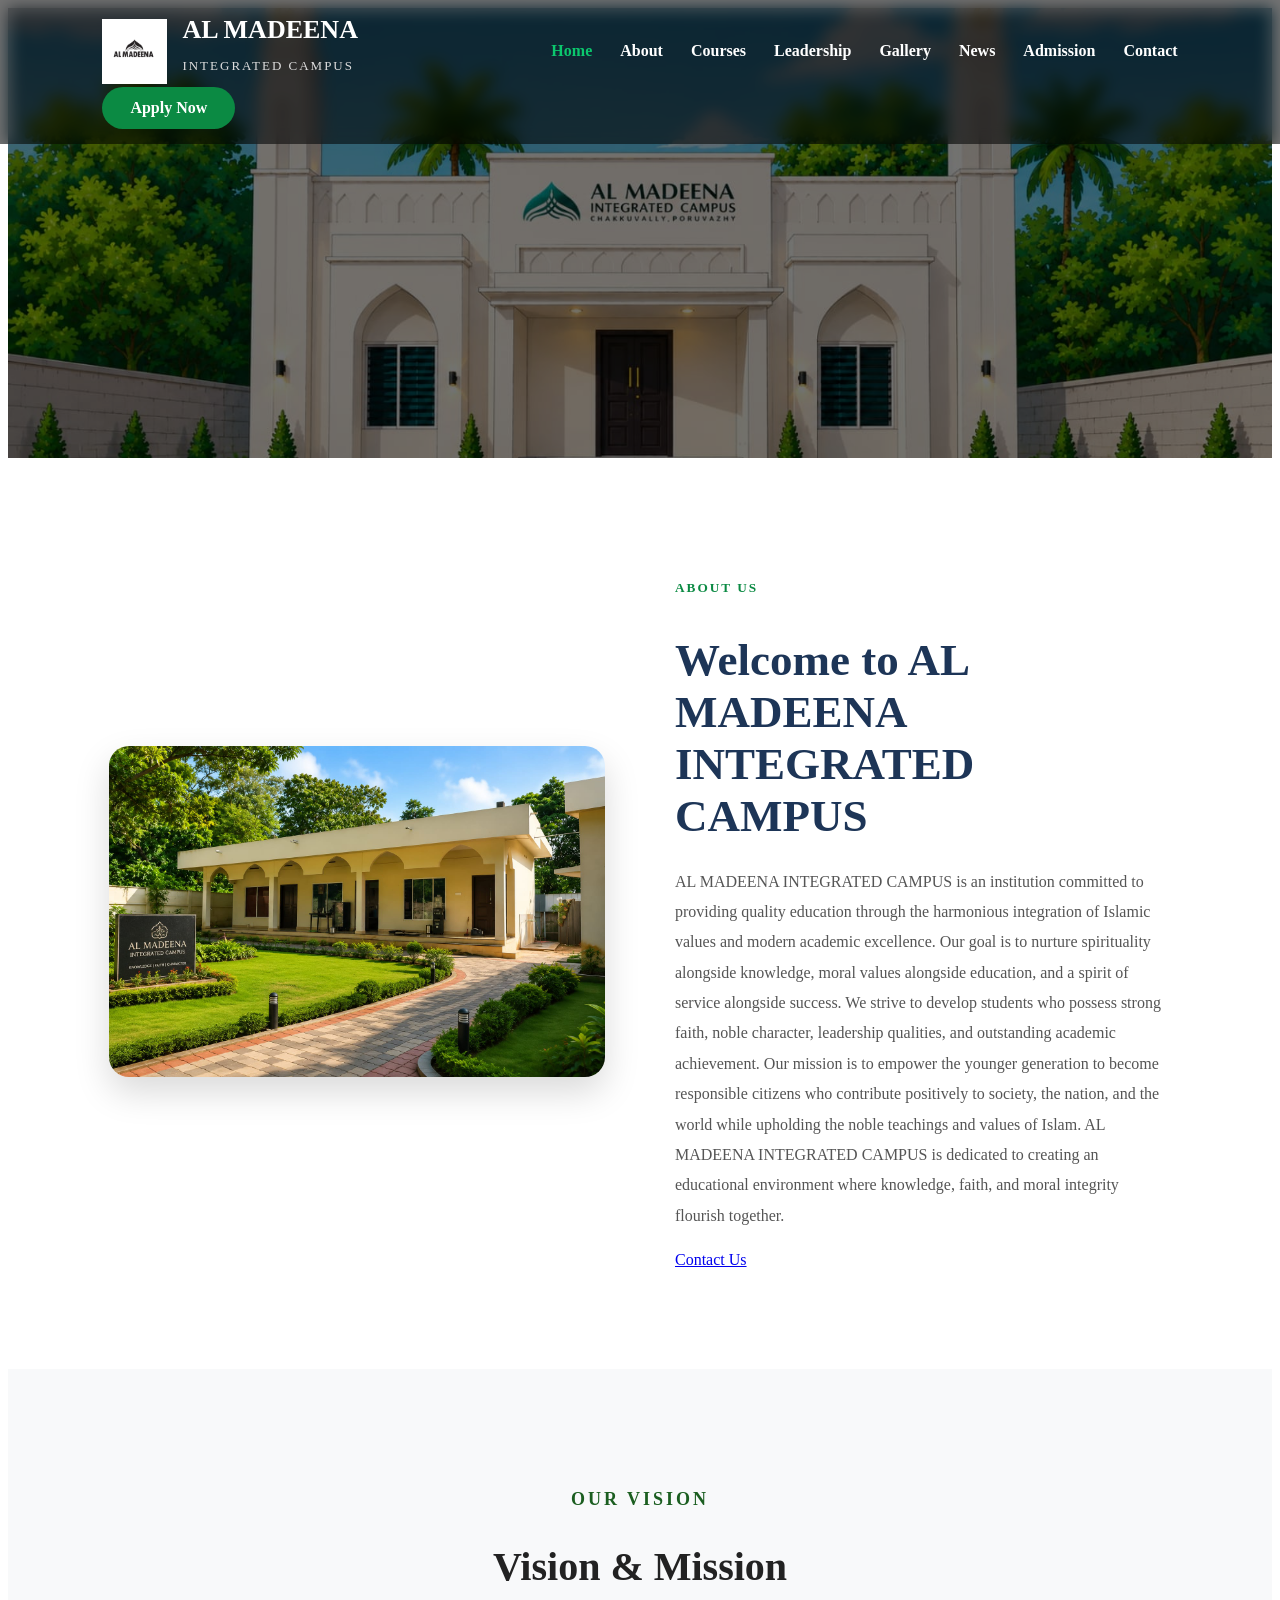
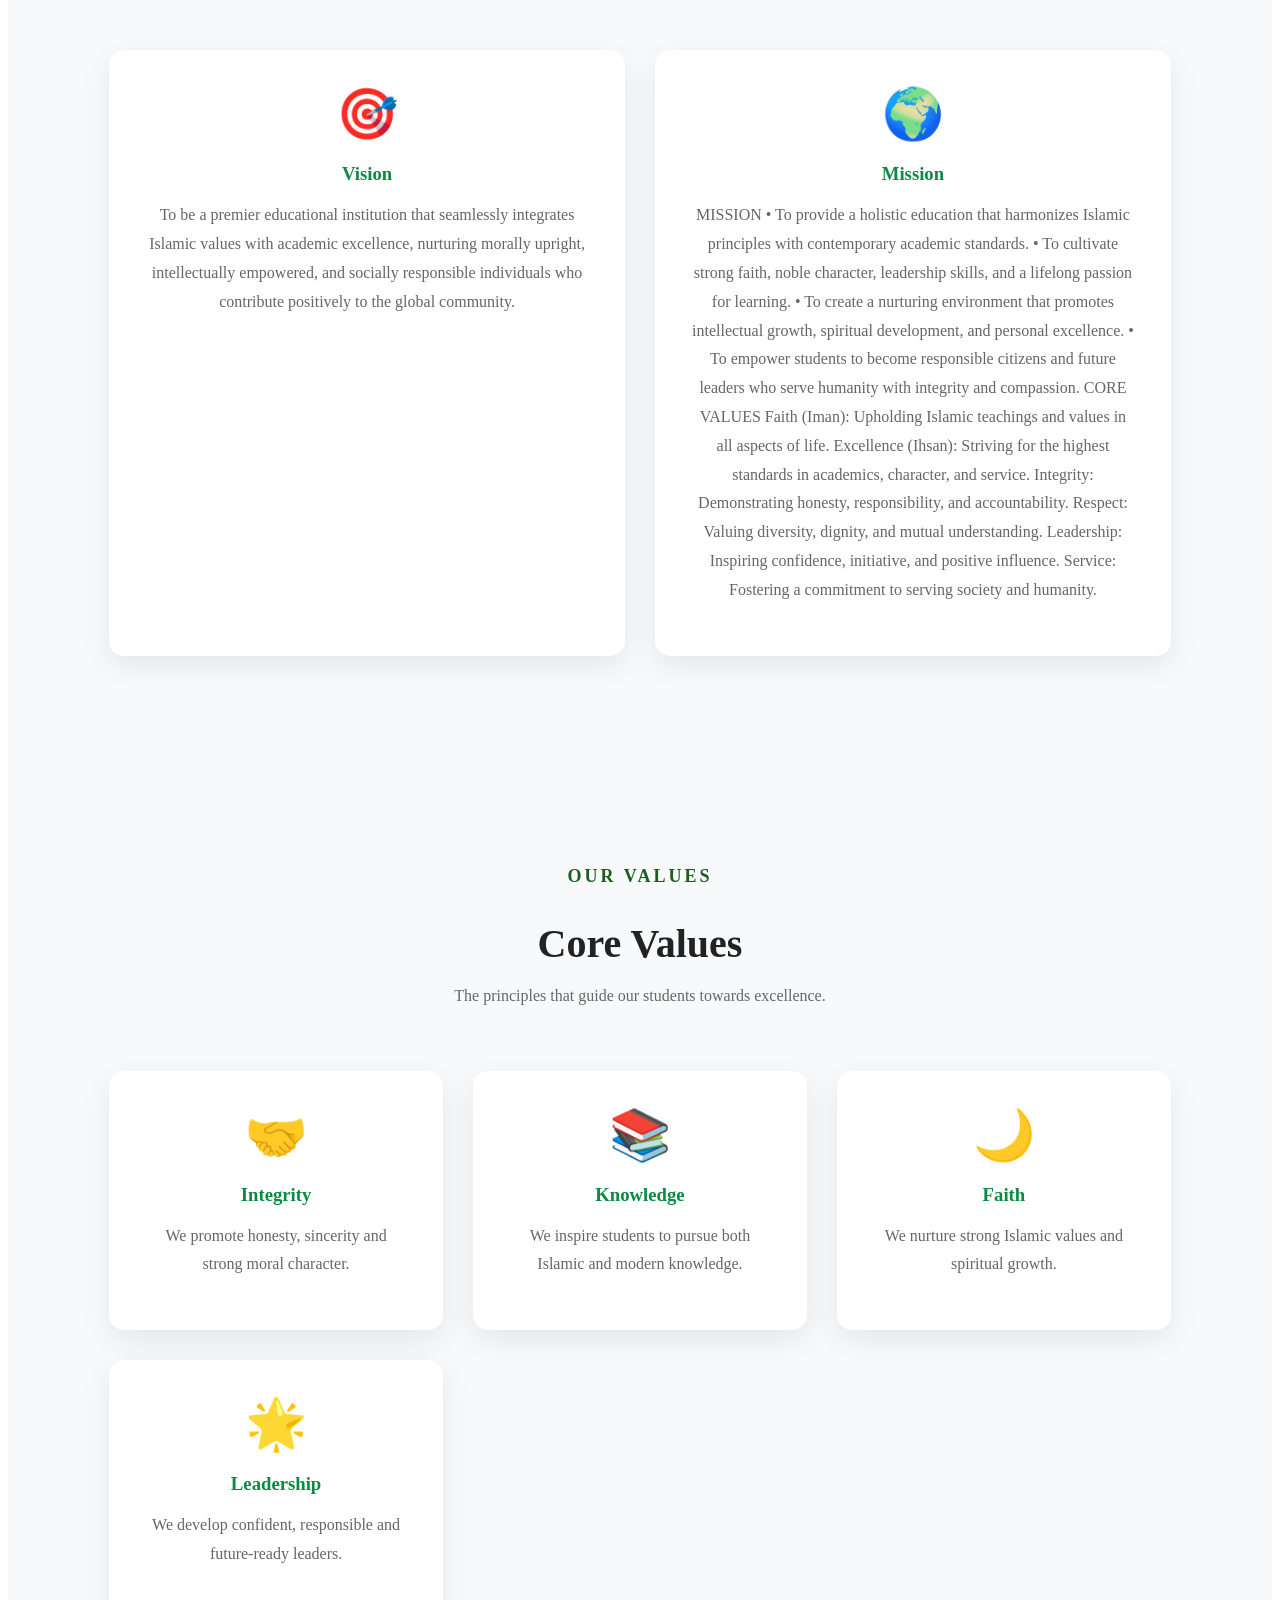
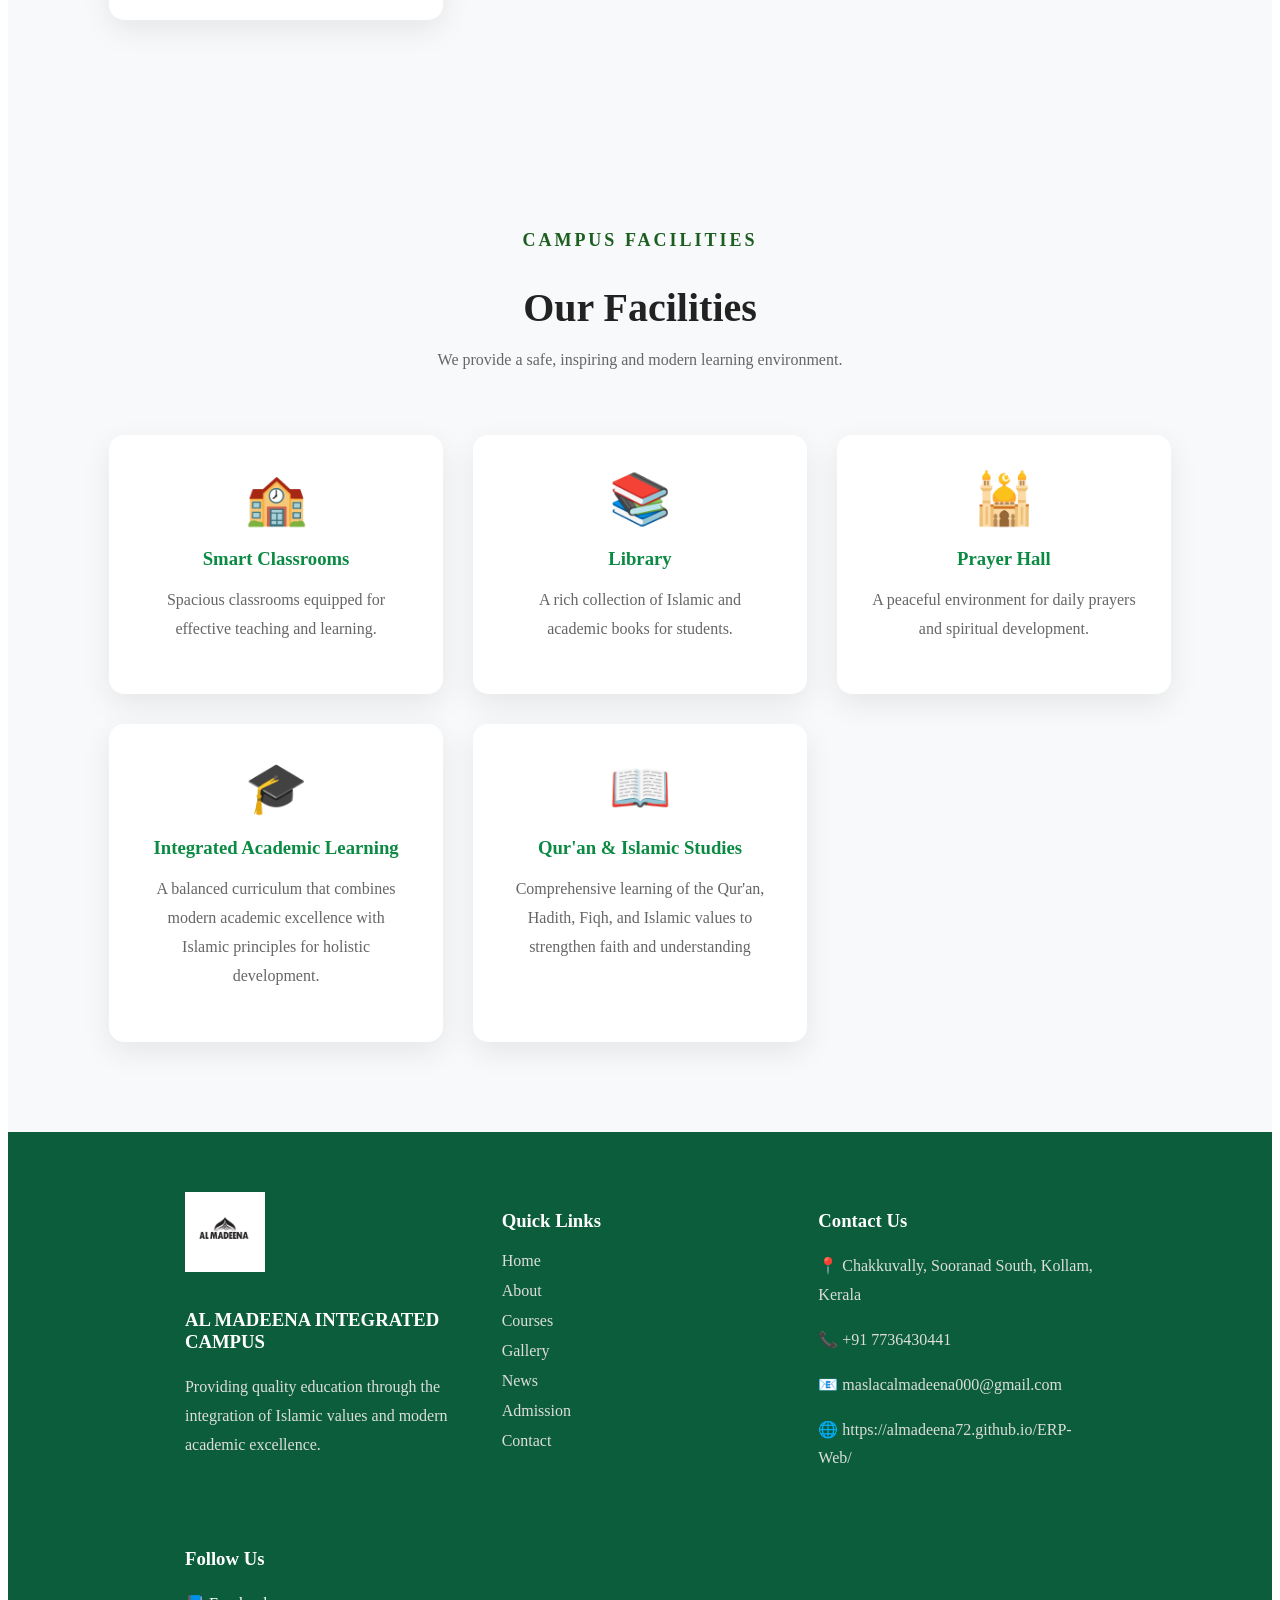
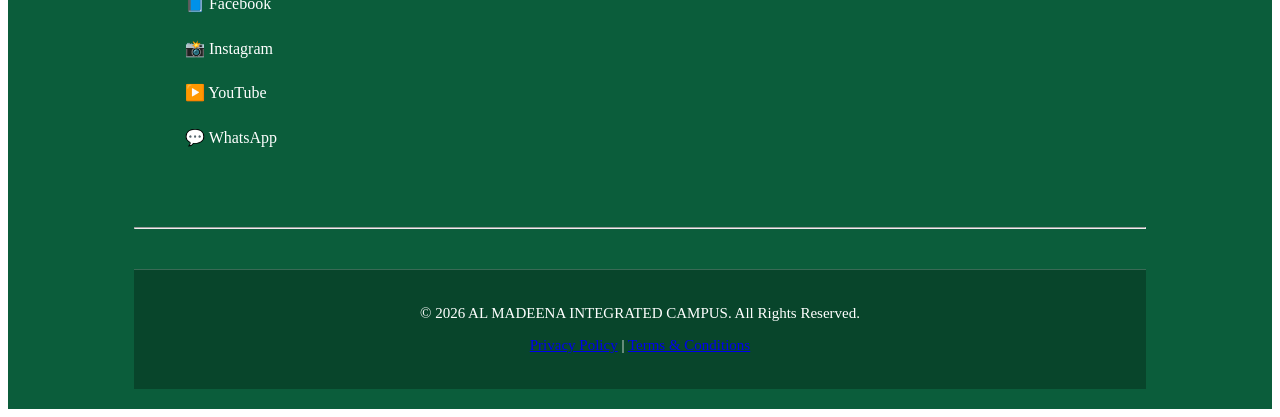
<file: about.html>
<!DOCTYPE html>
<html lang="en">
<head>
    <meta charset="UTF-8">
    <meta name="viewport" content="width=device-width, initial-scale=1.0">
    <title>About - AL MADEENA INTEGRATED CAMPUS</title>
    <link rel="stylesheet" href="CSS/style.css">
</head>
<body>

<header>

    <nav class="navbar">

        <div class="logo">

            <img src="images/logo.png" alt="AL MADEENA Logo">

            <div class="logo-text">
                <h2>AL MADEENA</h2>
                <p>INTEGRATED CAMPUS</p>
            </div>

        </div>

        <ul class="nav-links">

            <li><a href="index.html" class="active">Home</a></li>
            <li><a href="about.html">About</a></li>
            <li><a href="courses.html">Courses</a></li>
            <li><a href="management.html">Leadership</a></li>
            <li><a href="gallery.html">Gallery</a></li>
            <li><a href="news.html">News</a></li>
            <li><a href="admission.html">Admission</a></li>
            <li><a href="contact.html">Contact</a></li>

        </ul>

        <a href="admission.html" class="apply-btn">
            Apply Now
        </a>

        <div class="menu-toggle" id="menu-toggle">
            ☰
        </div>

    </nav>

</header>

<!-- Page Banner -->

<section class="page-banner">

    <div class="hero-overlay">

    </div>

</section>

<!-- About -->

<section class="about">

    <div class="about-image">

        <img src="images/hero.jpg.jpg" alt="About">

    </div>

    <div class="about-content">

        <h5>ABOUT US</h5>

        <h2>Welcome to AL MADEENA INTEGRATED CAMPUS</h2>

        <p>
            AL MADEENA INTEGRATED CAMPUS is an institution committed to providing quality education through the harmonious integration of Islamic values and modern academic excellence.

Our goal is to nurture spirituality alongside knowledge, moral values alongside education, and a spirit of service alongside success. We strive to develop students who possess strong faith, noble character, leadership qualities, and outstanding academic achievement.

Our mission is to empower the younger generation to become responsible citizens who contribute positively to society, the nation, and the world while upholding the noble teachings and values of Islam. AL MADEENA INTEGRATED CAMPUS is dedicated to creating an educational environment where knowledge, faith, and moral integrity flourish together.

        </p>

        <a href="contact.html" class="btn">Contact Us</a>

    </div>

</section>

<!-- Vision & Mission -->

<section class="features">

    <div class="section-title">

        <h5>OUR VISION</h5>

        <h2>Vision & Mission</h2>

    </div>

    <div class="feature-container">

        <div class="feature-card">

            <div class="icon">🎯</div>

            <h3>Vision</h3>

            <p>
                To be a premier educational institution that seamlessly integrates Islamic values with academic excellence, nurturing morally upright, 
                intellectually empowered, and socially responsible individuals who contribute positively to the global community.
            </p>

        </div>

        <div class="feature-card">

            <div class="icon">🌍</div>

            <h3>Mission</h3>

            <p>
                MISSION

• To provide a holistic education that harmonizes Islamic principles with contemporary academic standards.

• To cultivate strong faith, noble character, leadership skills, and a lifelong passion for learning.

• To create a nurturing environment that promotes intellectual growth, spiritual development, and personal excellence.

• To empower students to become responsible citizens and future leaders who serve humanity with integrity and compassion.

CORE VALUES

Faith (Iman): Upholding Islamic teachings and values in all aspects of life.

Excellence (Ihsan): Striving for the highest standards in academics, character, and service.

Integrity: Demonstrating honesty, responsibility, and accountability.

Respect: Valuing diversity, dignity, and mutual understanding.

Leadership: Inspiring confidence, initiative, and positive influence.

Service: Fostering a commitment to serving society and humanity.

            </p>

        </div>

    </div>

</section>

<!-- Our Values -->

<section class="features">

    <div class="section-title">

        <h5>OUR VALUES</h5>

        <h2>Core Values</h2>

        <p>
            The principles that guide our students towards excellence.
        </p>

    </div>

    <div class="feature-container">

        <div class="feature-card">

            <div class="icon">🤝</div>

            <h3>Integrity</h3>

            <p>
                We promote honesty, sincerity and strong moral character.
            </p>

        </div>

        <div class="feature-card">

            <div class="icon">📚</div>

            <h3>Knowledge</h3>

            <p>
                We inspire students to pursue both Islamic and modern knowledge.
            </p>

        </div>

        <div class="feature-card">

            <div class="icon">🌙</div>

            <h3>Faith</h3>

            <p>
                We nurture strong Islamic values and spiritual growth.
            </p>

        </div>

        <div class="feature-card">

            <div class="icon">🌟</div>

            <h3>Leadership</h3>

            <p>
                We develop confident, responsible and future-ready leaders.
            </p>

        </div>

    </div>

</section>

<!-- Campus Facilities -->

<section class="features">

    <div class="section-title">

        <h5>CAMPUS FACILITIES</h5>

        <h2>Our Facilities</h2>

        <p>
            We provide a safe, inspiring and modern learning environment.
        </p>

    </div>

    <div class="feature-container">

        <div class="feature-card">

            <div class="icon">🏫</div>

            <h3>Smart Classrooms</h3>

            <p>
                Spacious classrooms equipped for effective teaching and learning.
            </p>

        </div>

        <div class="feature-card">

            <div class="icon">📚</div>

            <h3>Library</h3>

            <p>
                A rich collection of Islamic and academic books for students.
            </p>

        </div>

        <div class="feature-card">

            <div class="icon">🕌</div>

            <h3>Prayer Hall</h3>

            <p>
                A peaceful environment for daily prayers and spiritual development.
            </p>

        </div>

        <div class="feature-card">

            <div class="icon">🎓</div>

            <h3>Integrated Academic Learning</h3>

            <p>
              A balanced curriculum that combines modern academic excellence 
              with Islamic principles for holistic development.
            </p>

        </div>

        <div class="feature-card">
            
            <div class="icon">📖</div>

            <h3>Qur'an & Islamic Studies</h3>

            <p> 
               Comprehensive learning of the Qur'an, 
               Hadith, Fiqh, and Islamic values to strengthen faith and understanding
            </p>
        </div>

    </div>

</section>

<footer class="footer">

<div class="footer-container">

<!-- Campus -->

<div class="footer-box">

<img src="images/logo.png" alt="Logo" class="footer-logo">

<h3>AL MADEENA INTEGRATED CAMPUS</h3>

<p>
Providing quality education through the integration of Islamic values and modern academic excellence.
</p>

</div>

<!-- Quick Links -->

<div class="footer-box">

<h3>Quick Links</h3>

<ul>

<li><a href="index.html">Home</a></li>
<li><a href="about.html">About</a></li>
<li><a href="courses.html">Courses</a></li>
<li><a href="gallery.html">Gallery</a></li>
<li><a href="news.html">News</a></li>
<li><a href="admission.html">Admission</a></li>
<li><a href="contact.html">Contact</a></li>

</ul>

</div>

<!-- Contact -->

<div class="footer-box">

<h3>Contact Us</h3>

<p>📍 Chakkuvally, Sooranad South, Kollam, Kerala</p>

<p>📞 +91 7736430441</p>

<p>📧 maslacalmadeena000@gmail.com</p>

<p>🌐 https://almadeena72.github.io/ERP-Web/</p>

</div>

<!-- Follow Us -->

<div class="footer-box">

<h3>Follow Us</h3>

<p><a href="#">📘 Facebook</a></p>

<p><a href="#">📸 Instagram</a></p>

<p><a href="#">▶️ YouTube</a></p>

<p><a href="#">💬 WhatsApp</a></p>

</div>

</div>

<hr>

<div class="footer-bottom">

<p>
© 2026 AL MADEENA INTEGRATED CAMPUS. All Rights Reserved.
</p>

<p>

<a href="privacy.html">Privacy Policy</a> |

<a href="terms.html">Terms & Conditions</a>

</p>

</div>

</footer>

<script src="js/script.js"></script>

</body>
</html>
</file>
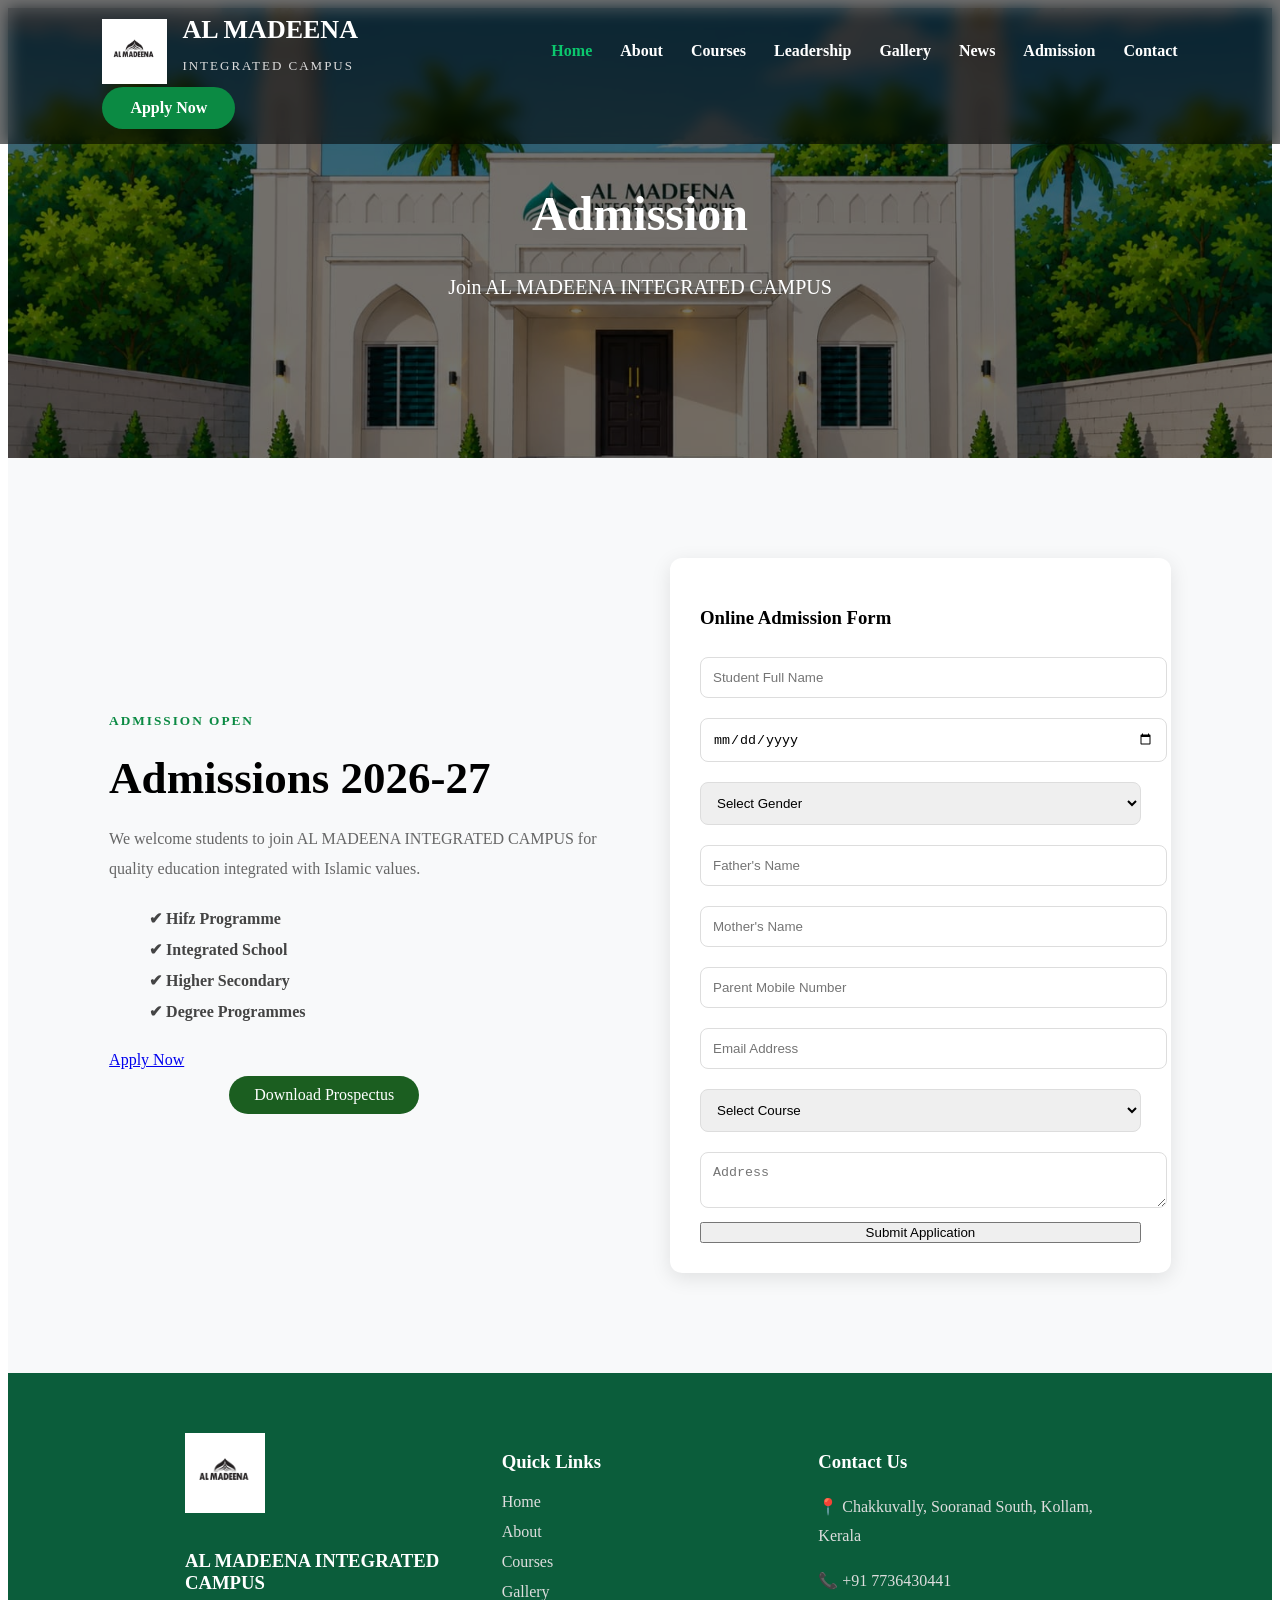
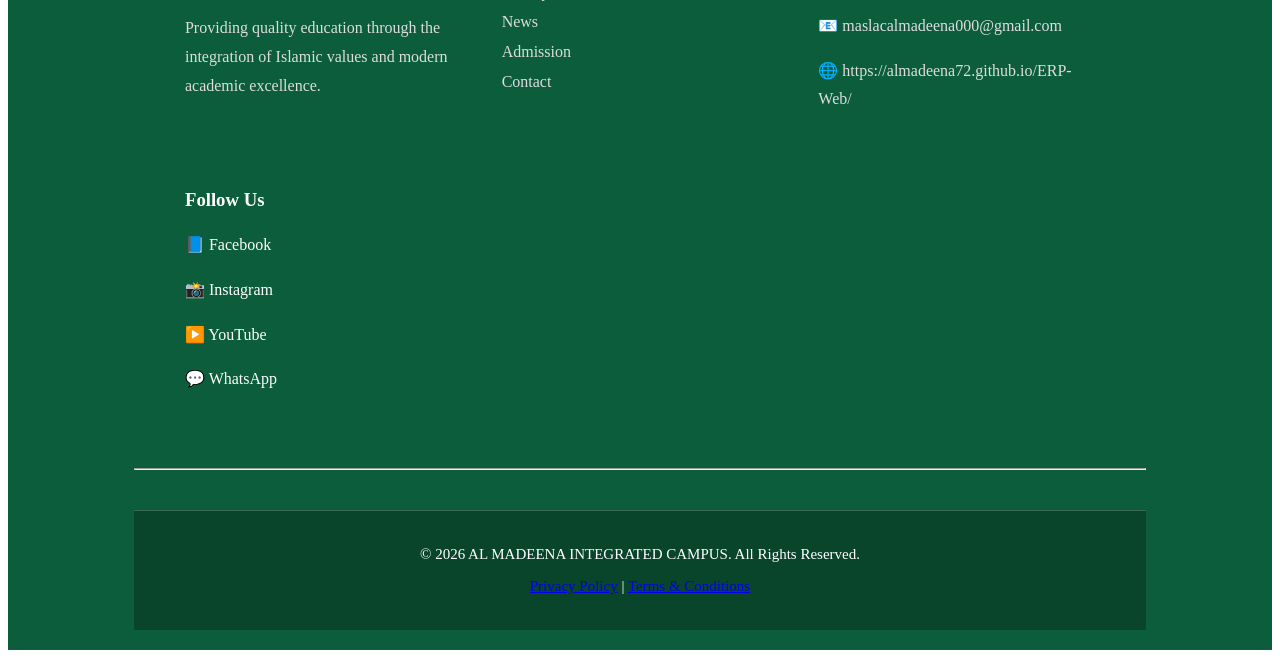
<file: admission.html>
<!DOCTYPE html>
<html lang="en">
<head>
    <meta charset="UTF-8">
    <meta name="viewport" content="width=device-width, initial-scale=1.0">
    <title>Admission | AL MADEENA INTEGRATED CAMPUS</title>

    <link rel="stylesheet" href="CSS/style.css">
</head>

<body>

<header>

    <nav class="navbar">

        <div class="logo">

            <img src="images/logo.png" alt="AL MADEENA Logo">

            <div class="logo-text">
                <h2>AL MADEENA</h2>
                <p>INTEGRATED CAMPUS</p>
            </div>

        </div>

        <ul class="nav-links">

            <li><a href="index.html" class="active">Home</a></li>
            <li><a href="about.html">About</a></li>
            <li><a href="courses.html">Courses</a></li>
            <li><a href="management.html">Leadership</a></li>
            <li><a href="gallery.html">Gallery</a></li>
            <li><a href="news.html">News</a></li>
            <li><a href="admission.html">Admission</a></li>
            <li><a href="contact.html">Contact</a></li>

        </ul>

        <a href="admission.html" class="apply-btn">
            Apply Now
        </a>

        <div class="menu-toggle" id="menu-toggle">
            ☰
        </div>

    </nav>

</header>

<section class="page-banner">

    <div class="hero-overlay">

        <h1>Admission</h1>

        <p>Join AL MADEENA INTEGRATED CAMPUS</p>

    </div>

</section>

<section class="admission">

    <div class="admission-left">

        <h5>ADMISSION OPEN</h5>

        <h2>Admissions 2026-27</h2>

        <p>
            We welcome students to join AL MADEENA INTEGRATED CAMPUS
            for quality education integrated with Islamic values.
        </p>

        <ul>
            <li>✔ Hifz Programme</li>
            <li>✔ Integrated School</li>
            <li>✔ Higher Secondary</li>
            <li>✔ Degree Programmes</li>
        </ul>

        <div class="admission-buttons">
            <a href="contact.html" class="btn">Apply Now</a>
            <a href="#" class="btn-small">Download Prospectus</a>
        </div>

    </div>

    <div class="admission-right">

<form id="admissionForm">

<h3>Online Admission Form</h3>

<input type="text" id="studentName" placeholder="Student Full Name" required>

<input type="date" id="dob" required>

<select id="gender" required>
    <option value="">Select Gender</option>
    <option>Male</option>
    <option>Female</option>
</select>

<input type="text" id="fatherName" placeholder="Father's Name" required>

<input type="text" id="motherName" placeholder="Mother's Name" required>

<input type="tel" id="mobile" placeholder="Parent Mobile Number" required>

<input type="email" id="email" placeholder="Email Address">

<select id="course" required>
    <option value="">Select Course</option>
    <option>Hifz Programme</option>
    <option>Integrated School</option>
    <option>Higher Secondary</option>
    <option>Degree Programme</option>
</select>

<textarea id="address" placeholder="Address"></textarea>

<button type="submit" class="btn">
Submit Application
</button>

</form>

</div>

</section>

<footer class="footer">

<div class="footer-container">

<!-- Campus -->

<div class="footer-box">

<img src="images/logo.png" alt="Logo" class="footer-logo">

<h3>AL MADEENA INTEGRATED CAMPUS</h3>

<p>
Providing quality education through the integration of Islamic values and modern academic excellence.
</p>

</div>

<!-- Quick Links -->

<div class="footer-box">

<h3>Quick Links</h3>

<ul>

<li><a href="index.html">Home</a></li>
<li><a href="about.html">About</a></li>
<li><a href="courses.html">Courses</a></li>
<li><a href="gallery.html">Gallery</a></li>
<li><a href="news.html">News</a></li>
<li><a href="admission.html">Admission</a></li>
<li><a href="contact.html">Contact</a></li>

</ul>

</div>

<!-- Contact -->

<div class="footer-box">

<h3>Contact Us</h3>

<p>📍 Chakkuvally, Sooranad South, Kollam, Kerala</p>

<p>📞 +91 7736430441</p>

<p>📧 maslacalmadeena000@gmail.com</p>

<p>🌐 https://almadeena72.github.io/ERP-Web/</p>

</div>

<!-- Follow Us -->

<div class="footer-box">

<h3>Follow Us</h3>

<p><a href="#">📘 Facebook</a></p>

<p><a href="#">📸 Instagram</a></p>

<p><a href="#">▶️ YouTube</a></p>

<p><a href="#">💬 WhatsApp</a></p>

</div>

</div>

<hr>

<div class="footer-bottom">

<p>
© 2026 AL MADEENA INTEGRATED CAMPUS. All Rights Reserved.
</p>

<p>

<a href="privacy.html">Privacy Policy</a> |

<a href="terms.html">Terms & Conditions</a>

</p>

</div>

</footer>

<script src="js/script.js"></script>

<script>
const scriptURL = "https://script.google.com/macros/s/AKfycbwzSyk3YHVVfjASNZwtQ_XnfvdXKQ6GpMD5PsJXSq-ft1xBhRp6nJUveZXV6U5u-VR9/exec";

document.getElementById("admissionForm").addEventListener("submit", function(e){

    e.preventDefault();

    const data = {
        studentName: document.getElementById("studentName").value,
        dob: document.getElementById("dob").value,
        gender: document.getElementById("gender").value,
        fatherName: document.getElementById("fatherName").value,
        motherName: document.getElementById("motherName").value,
        mobile: document.getElementById("mobile").value,
        email: document.getElementById("email").value,
        course: document.getElementById("course").value,
        address: document.getElementById("address").value
    };

    fetch(scriptURL,{
        method:"POST",
        body:JSON.stringify(data)
    })
    .then(response => response.json())
    .then(result => {

        localStorage.setItem("applicationID", result.applicationID);

        document.getElementById("admissionForm").reset();

        window.location.href = "thankyou.html";

    })
    .catch(error => {

        alert("Submission Failed!");
        console.error(error);

    });

});
</script>

</body>
</html>
</file>
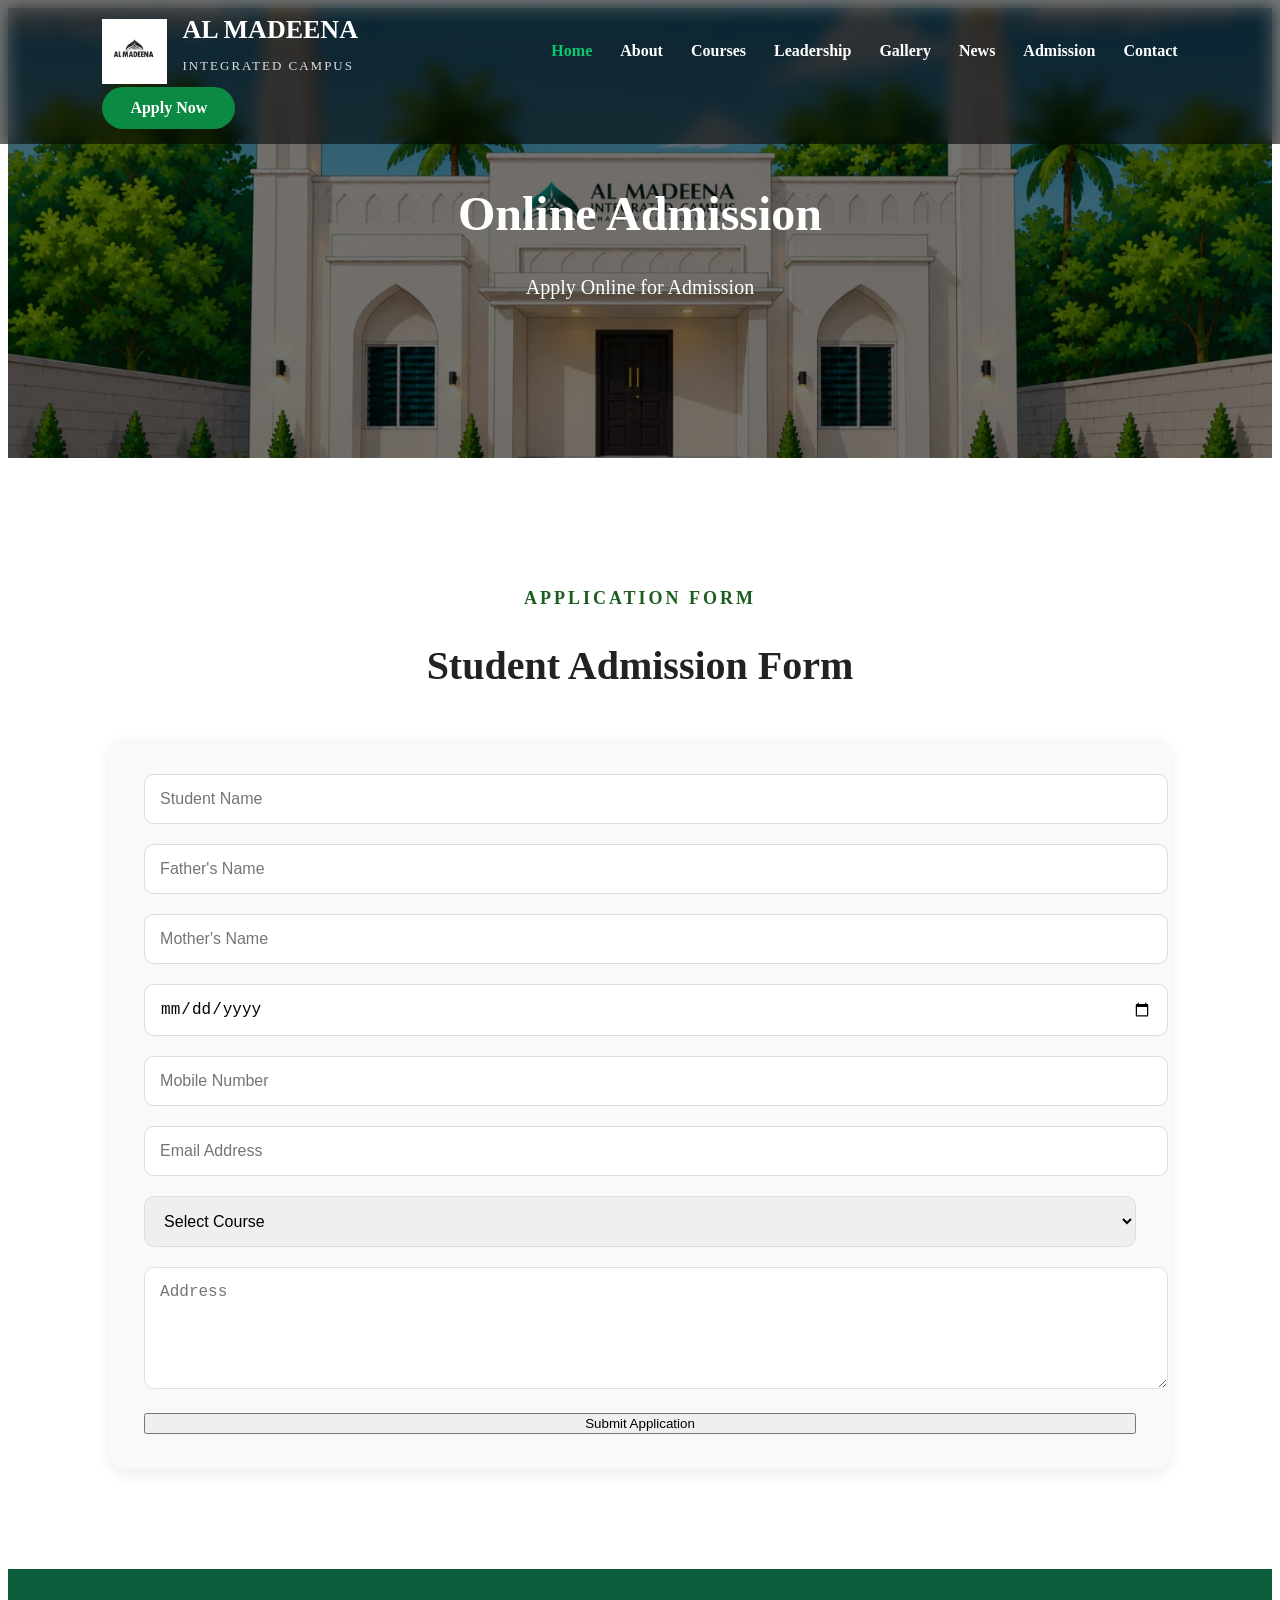
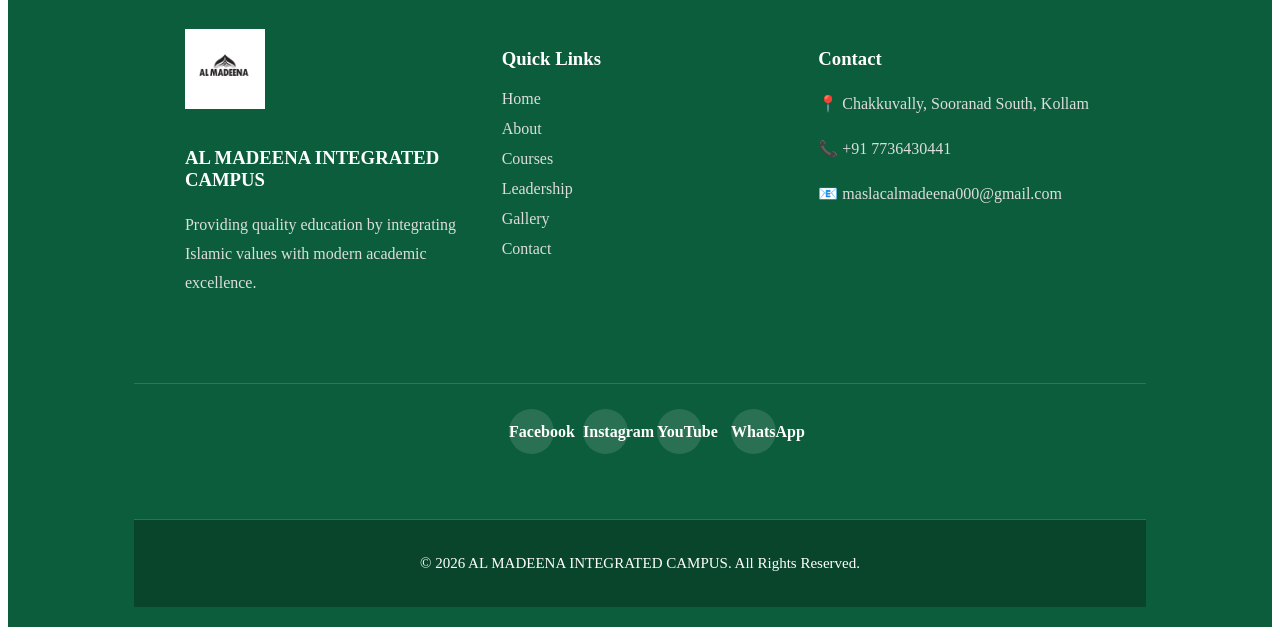
<file: apply.html>
<!DOCTYPE html>
<html lang="en">
<head>
<meta charset="UTF-8">
<meta name="viewport" content="width=device-width, initial-scale=1.0">
<title>Apply Online | AL MADEENA INTEGRATED CAMPUS</title>

<link rel="stylesheet" href="CSS/style.css">
</head>

<body>

<header>

    <nav class="navbar">

        <div class="logo">

            <img src="images/logo.png" alt="AL MADEENA Logo">

            <div class="logo-text">
                <h2>AL MADEENA</h2>
                <p>INTEGRATED CAMPUS</p>
            </div>

        </div>

        <ul class="nav-links">

            <li><a href="index.html" class="active">Home</a></li>
            <li><a href="about.html">About</a></li>
            <li><a href="courses.html">Courses</a></li>
            <li><a href="management.html">Leadership</a></li>
            <li><a href="gallery.html">Gallery</a></li>
            <li><a href="news.html">News</a></li>
            <li><a href="admission.html">Admission</a></li>
            <li><a href="contact.html">Contact</a></li>

        </ul>

        <a href="admission.html" class="apply-btn">
            Apply Now
        </a>

        <div class="menu-toggle" id="menu-toggle">
            ☰
        </div>

    </nav>

</header>

<section class="page-banner">

<div class="hero-overlay">

<h1>Online Admission</h1>

<p>Apply Online for Admission</p>

</div>

</section>

<section class="contact">

<div class="section-title">

<h5>APPLICATION FORM</h5>

<h2>Student Admission Form</h2>

</div>

<div class="contact-form">

<form>

<input type="text" placeholder="Student Name" required>

<input type="text" placeholder="Father's Name" required>

<input type="text" placeholder="Mother's Name">

<input type="date" required>

<input type="tel" placeholder="Mobile Number" required>

<input type="email" placeholder="Email Address">

<select required>

<option>Select Course</option>

<option>Hifz Programme</option>

<option>Integrated School</option>

<option>Higher Secondary</option>

<option>Degree Programme</option>

</select>

<textarea rows="5" placeholder="Address"></textarea>

<button type="submit" class="btn">Submit Application</button>

</form>

</div>

</section>

<footer class="footer">

    <div class="footer-container">

        <!-- About -->
        <div class="footer-box">

            <img src="images/logo.png" alt="Logo" class="footer-logo">

            <h3>AL MADEENA INTEGRATED CAMPUS</h3>

            <p>
                Providing quality education by integrating Islamic values
                with modern academic excellence.
            </p>

        </div>

        <!-- Quick Links -->
        <div class="footer-box">

            <h3>Quick Links</h3>

            <ul>

                <li><a href="index.html">Home</a></li>

                <li><a href="about.html">About</a></li>

                <li><a href="courses.html">Courses</a></li>

                <li><a href="management.html">Leadership</a></li>

                <li><a href="gallery.html">Gallery</a></li>

                <li><a href="contact.html">Contact</a></li>

            </ul>

        </div>

        <!-- Contact -->
        <div class="footer-box">

            <h3>Contact</h3>

            <p>📍 Chakkuvally, Sooranad South, Kollam</p>

            <p>📞 +91 7736430441</p>

            <p>📧 maslacalmadeena000@gmail.com</p>

        </div>

    </div>

    <!-- Social Media -->

    <div class="social-icons">

        <a href="#">Facebook</a>

        <a href="#">Instagram</a>

        <a href="#">YouTube</a>

        <a href="#">WhatsApp</a>

    </div>

    <!-- Copyright -->

    <div class="footer-bottom">

        <p>
            © 2026 AL MADEENA INTEGRATED CAMPUS. All Rights Reserved.
        </p>

    </div>

</footer>

<script src="js/script.js"></script>

</body>
</html>
</file>
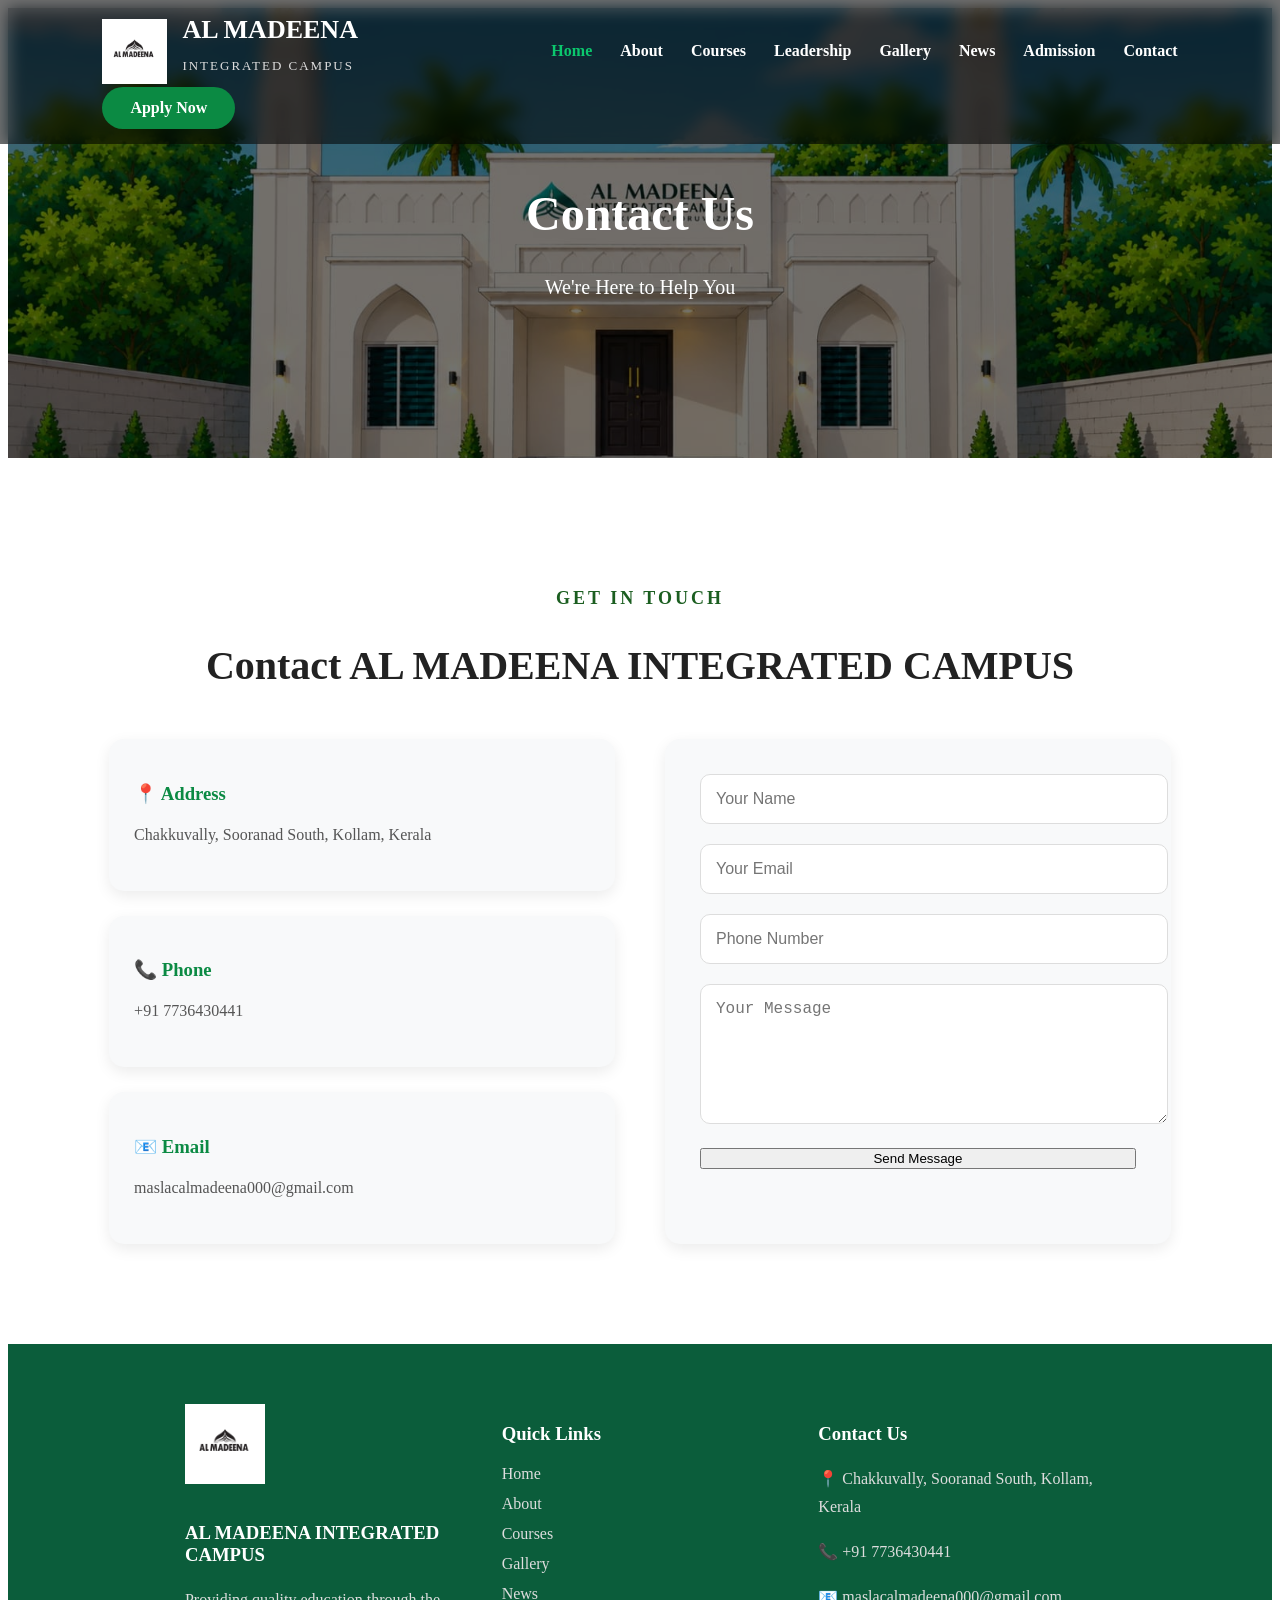
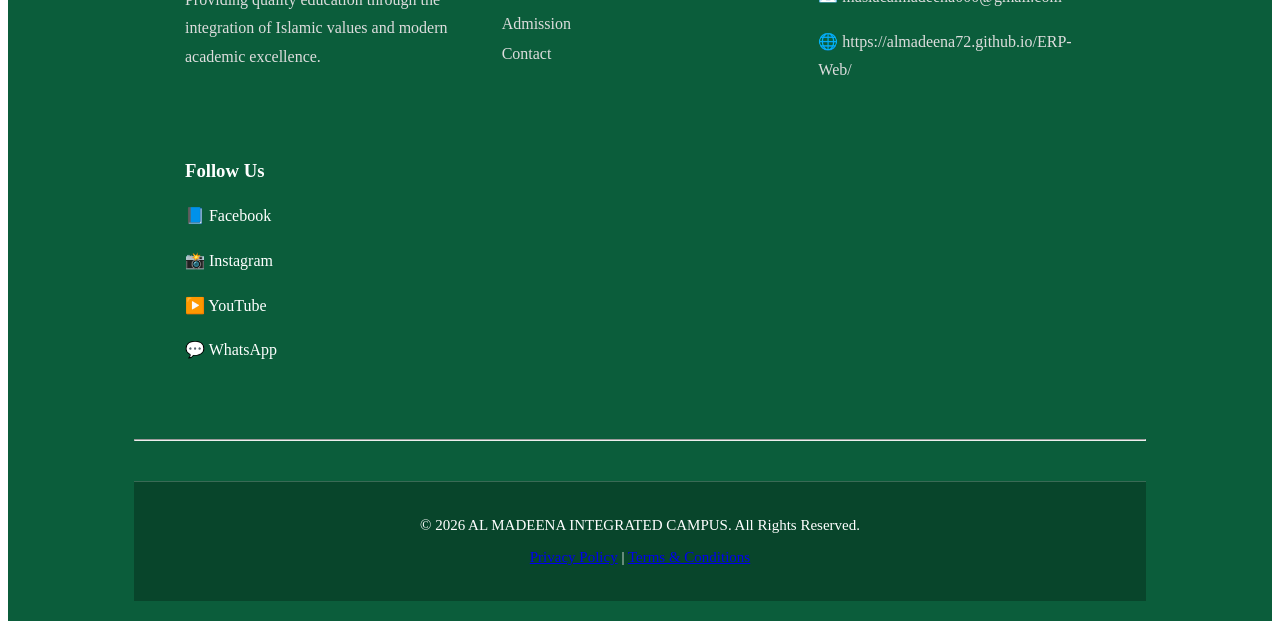
<file: contact.html>
<!DOCTYPE html>
<html lang="en">

<head>
    <meta charset="UTF-8">
    <meta name="viewport" content="width=device-width, initial-scale=1.0">
    <title>Contact | AL MADEENA INTEGRATED CAMPUS</title>

    <link rel="stylesheet" href="CSS/style.css">
</head>

<body>

<header>

    <nav class="navbar">

        <div class="logo">

            <img src="images/logo.png" alt="AL MADEENA Logo">

            <div class="logo-text">
                <h2>AL MADEENA</h2>
                <p>INTEGRATED CAMPUS</p>
            </div>

        </div>

        <ul class="nav-links">

            <li><a href="index.html" class="active">Home</a></li>
            <li><a href="about.html">About</a></li>
            <li><a href="courses.html">Courses</a></li>
            <li><a href="management.html">Leadership</a></li>
            <li><a href="gallery.html">Gallery</a></li>
            <li><a href="news.html">News</a></li>
            <li><a href="admission.html">Admission</a></li>
            <li><a href="contact.html">Contact</a></li>

        </ul>

        <a href="admission.html" class="apply-btn">
            Apply Now
        </a>

        <div class="menu-toggle" id="menu-toggle">
            ☰
        </div>

    </nav>

</header>

<section class="page-banner">

    <div class="hero-overlay">

        <h1>Contact Us</h1>

        <p>We're Here to Help You</p>

    </div>

</section>

<section class="contact">

    <div class="section-title">

        <h5>GET IN TOUCH</h5>

        <h2>Contact AL MADEENA INTEGRATED CAMPUS</h2>

    </div>

    <div class="contact-container">

        <div class="contact-info">

            <div class="info-box">
                <h3>📍 Address</h3>
                <p>Chakkuvally, Sooranad South, Kollam, Kerala</p>
            </div>

            <div class="info-box">
                <h3>📞 Phone</h3>
                <p>+91 7736430441</p>
            </div>

            <div class="info-box">
                <h3>📧 Email</h3>
                <p>maslacalmadeena000@gmail.com</p>
            </div>

        </div>

        <div class="contact-form">

            <form action="https://formsubmit.co/maslacalmadeena000@gmail.com" method="POST">

    <input type="hidden" name="_captcha" value="false">

    <input type="hidden" name="_subject" value="New Contact Message">

    <input type="text" name="name" placeholder="Your Name" required>

    <input type="email" name="email" placeholder="Your Email" required>

    <input type="text" name="phone" placeholder="Phone Number" required>

    <textarea name="message" rows="6" placeholder="Your Message" required></textarea>

    <button type="submit" class="btn">Send Message</button>

</form>

        </div>

    </div>

</section>

<footer class="footer">

<div class="footer-container">

<!-- Campus -->

<div class="footer-box">

<img src="images/logo.png" alt="Logo" class="footer-logo">

<h3>AL MADEENA INTEGRATED CAMPUS</h3>

<p>
Providing quality education through the integration of Islamic values and modern academic excellence.
</p>

</div>

<!-- Quick Links -->

<div class="footer-box">

<h3>Quick Links</h3>

<ul>

<li><a href="index.html">Home</a></li>
<li><a href="about.html">About</a></li>
<li><a href="courses.html">Courses</a></li>
<li><a href="gallery.html">Gallery</a></li>
<li><a href="news.html">News</a></li>
<li><a href="admission.html">Admission</a></li>
<li><a href="contact.html">Contact</a></li>

</ul>

</div>

<!-- Contact -->

<div class="footer-box">

<h3>Contact Us</h3>

<p>📍 Chakkuvally, Sooranad South, Kollam, Kerala</p>

<p>📞 +91 7736430441</p>

<p>📧 maslacalmadeena000@gmail.com</p>

<p>🌐 https://almadeena72.github.io/ERP-Web/</p>

</div>

<!-- Follow Us -->

<div class="footer-box">

<h3>Follow Us</h3>

<p><a href="#">📘 Facebook</a></p>

<p><a href="#">📸 Instagram</a></p>

<p><a href="#">▶️ YouTube</a></p>

<p><a href="#">💬 WhatsApp</a></p>

</div>

</div>

<hr>

<div class="footer-bottom">

<p>
© 2026 AL MADEENA INTEGRATED CAMPUS. All Rights Reserved.
</p>

<p>

<a href="privacy.html">Privacy Policy</a> |

<a href="terms.html">Terms & Conditions</a>

</p>

</div>

</footer>

<script src="js/script.js"></script>

</body>
</html>
</file>
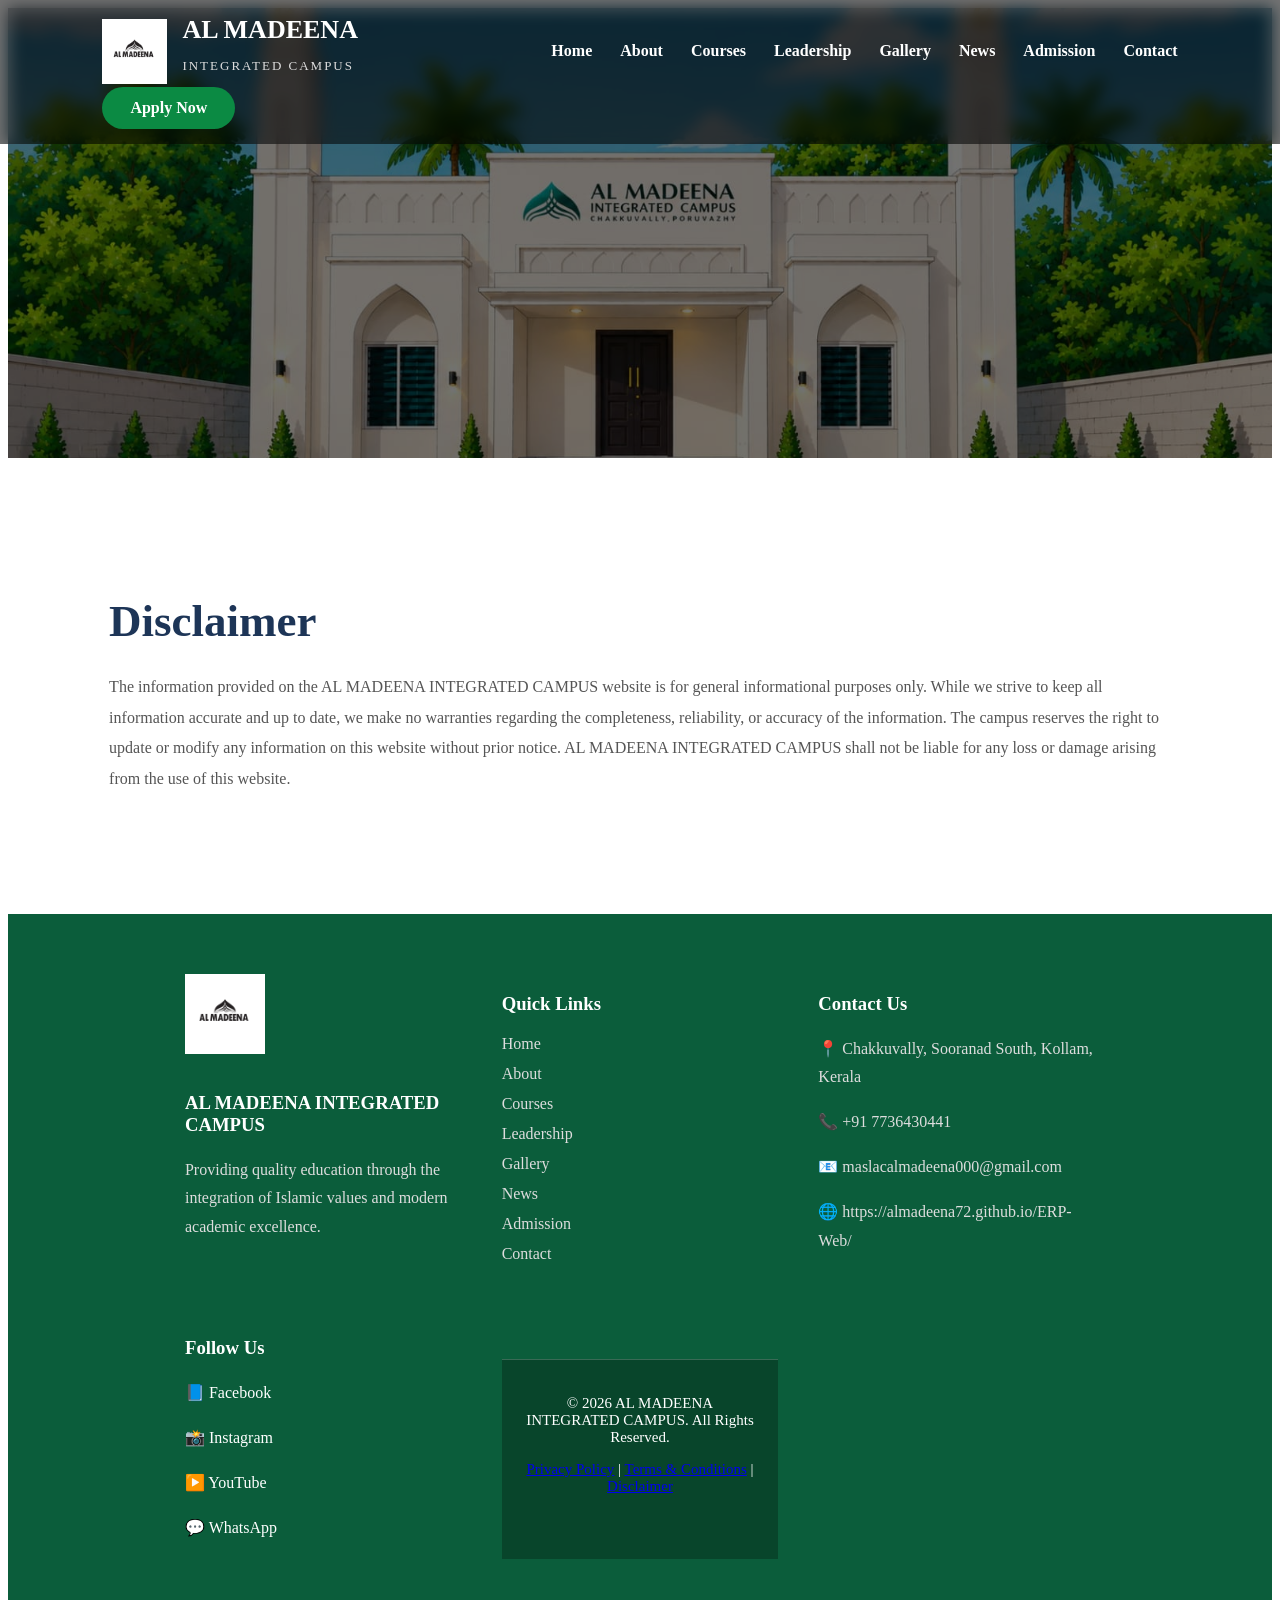
<file: disclaimer.html>
<!DOCTYPE html>
<html lang="en">
<head>
    <meta charset="UTF-8">
    <meta name="viewport" content="width=device-width, initial-scale=1.0">

    <title>Disclaimer - AL MADEENA INTEGRATED CAMPUS</title>

    <link rel="stylesheet" href="CSS/style.css">
</head>
<body>

<header>

    <nav class="navbar">

        <div class="logo">

            <img src="images/logo.png" alt="AL MADEENA Logo">

            <div class="logo-text">
                <h2>AL MADEENA</h2>
                <p>INTEGRATED CAMPUS</p>
            </div>

        </div>

        <ul class="nav-links">

            <li><a href="index.html">Home</a></li>
            <li><a href="about.html">About</a></li>
            <li><a href="courses.html">Courses</a></li>
            <li><a href="management.html">Leadership</a></li>
            <li><a href="gallery.html">Gallery</a></li>
            <li><a href="news.html">News</a></li>
            <li><a href="admission.html">Admission</a></li>
            <li><a href="contact.html">Contact</a></li>

            </ul>

            <a href="admission.html" class="apply-btn">
             Apply Now
            </a>

        <div class="menu-toggle" id="menu-toggle">
            ☰
        </div>

    </nav>

</header>

<!-- Page Banner -->

<section class="page-banner">

    <div class="hero-overlay">

    </div>

</section>

   <!-- About -->

<section class="about">

    <div class="about-content">

        <h2>Disclaimer</h2>

        <p>

The information provided on the AL MADEENA INTEGRATED CAMPUS website is for general informational purposes only.

While we strive to keep all information accurate and up to date, we make no warranties regarding the completeness, reliability, or accuracy of the information.

The campus reserves the right to update or modify any information on this website without prior notice.

AL MADEENA INTEGRATED CAMPUS shall not be liable for any loss or damage arising from the use of this website.

        </p>

    </div>

</section>

<footer class="footer">

     <div class="footer-container">

 <!-- Campus -->

 <div class="footer-box">

 <img src="images/logo.png" alt="Logo" class="footer-logo">

 <h3>AL MADEENA INTEGRATED CAMPUS</h3>

 <p>
 Providing quality education through the integration of Islamic values and modern academic excellence.
 </p>

 </div>

 <div class="footer-box">

 <h3>Quick Links</h3>

 <ul>

 <li><a href="index.html">Home</a></li>
 <li><a href="about.html">About</a></li>
 <li><a href="courses.html">Courses</a></li>
 <li><a href="management.html">Leadership</a></li>
 <li><a href="gallery.html">Gallery</a></li>
 <li><a href="news.html">News</a></li>
 <li><a href="admission.html">Admission</a></li>
 <li><a href="contact.html">Contact</a></li>

 </ul>

     </div>

    <!-- Contact -->

     <div class="footer-box">

         <h3>Contact Us</h3>

         <p>📍 Chakkuvally, Sooranad South, Kollam, Kerala</p>

         <p>📞 +91 7736430441</p>

         <p>📧 maslacalmadeena000@gmail.com</p>

         <p>🌐 https://almadeena72.github.io/ERP-Web/</p>

    </div>

    <!-- Follow Us -->

     <div class="footer-box">

         <h3>Follow Us</h3>

         <p><a href="#">📘 Facebook</a></p>

         <p><a href="#">📸 Instagram</a></p>

         <p><a href="#">▶️ YouTube</a></p>

         <p><a href="#">💬 WhatsApp</a></p>

    </div>

    <div class="footer-bottom">

           <p>
           © 2026 AL MADEENA INTEGRATED CAMPUS. All Rights Reserved.
           </p>

           <p>

             <a href="privacy.html">Privacy Policy</a> |

             <a href="terms.html">Terms & Conditions</a> |

             <a href="disclaimer.html">Disclaimer</a>

            </p>

     </div>

</footer>

<script src="js/script.js"></script>

</body>
</html>
</file>
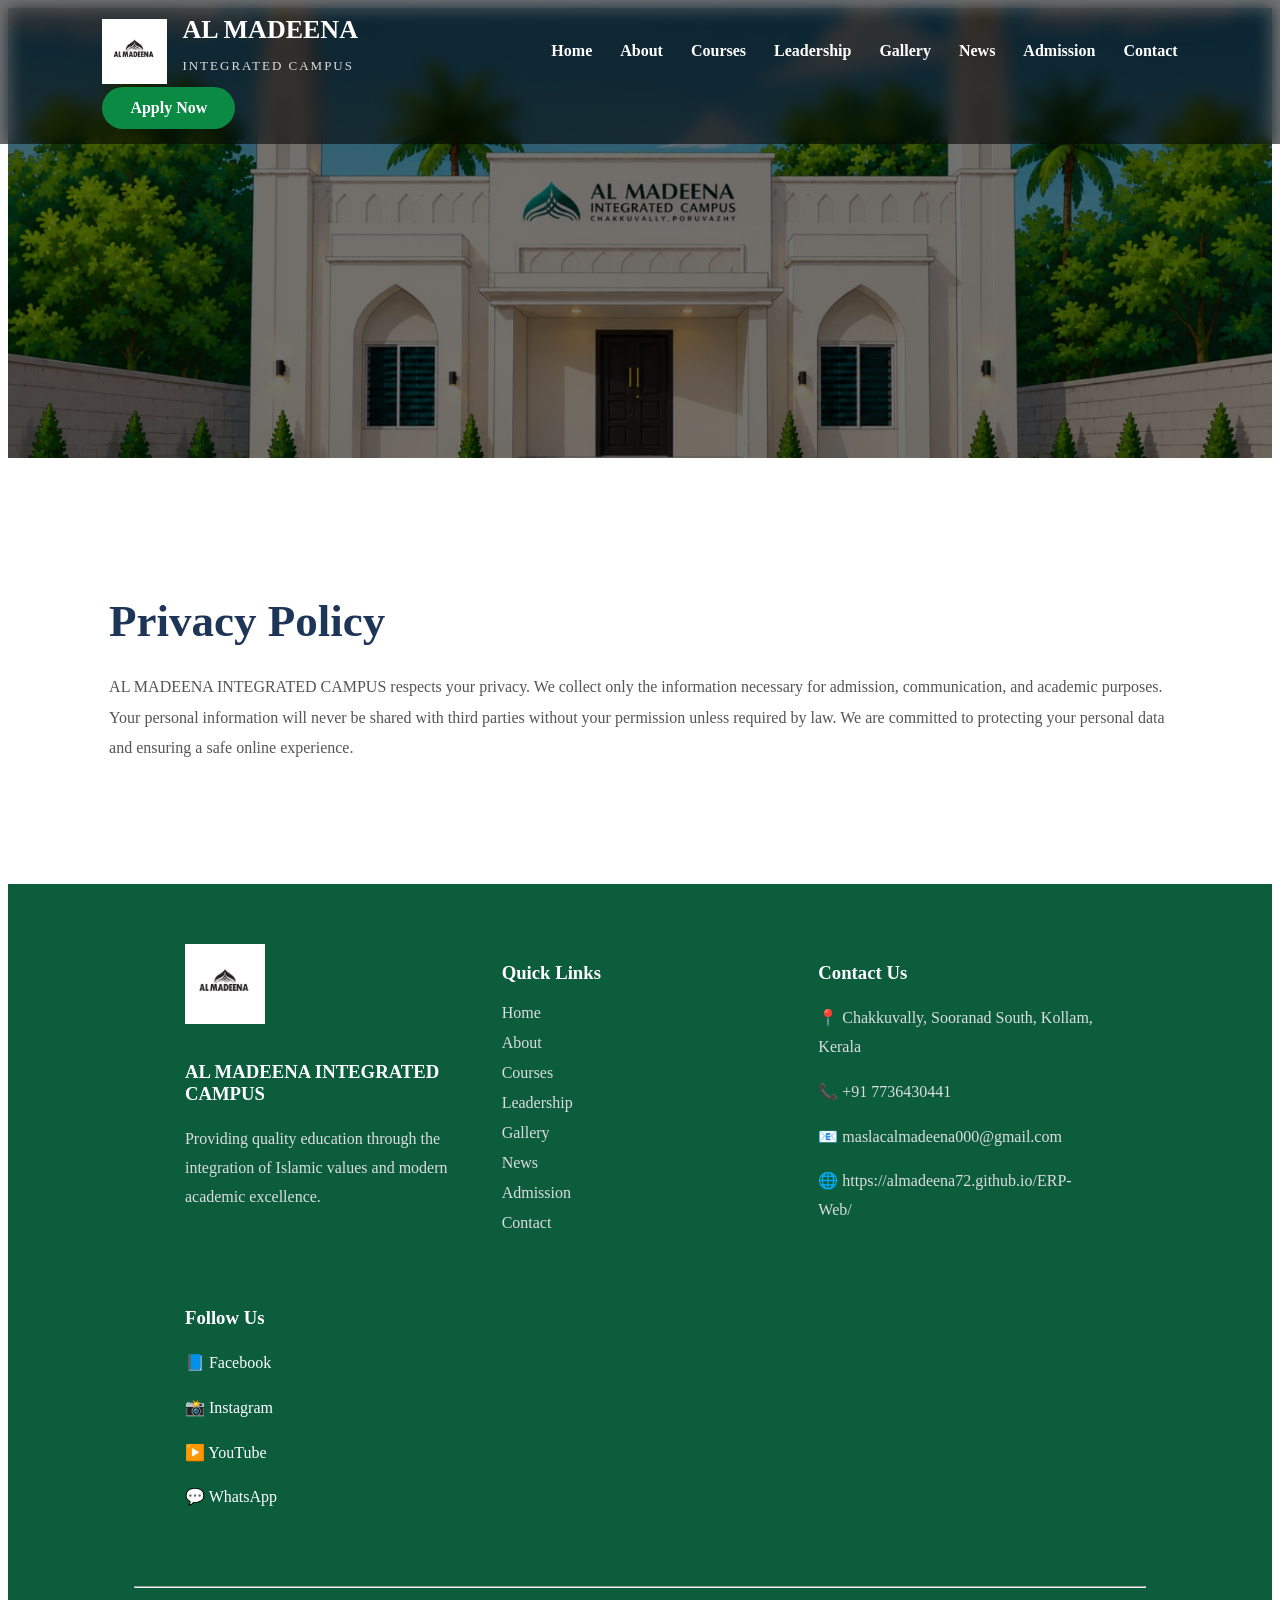
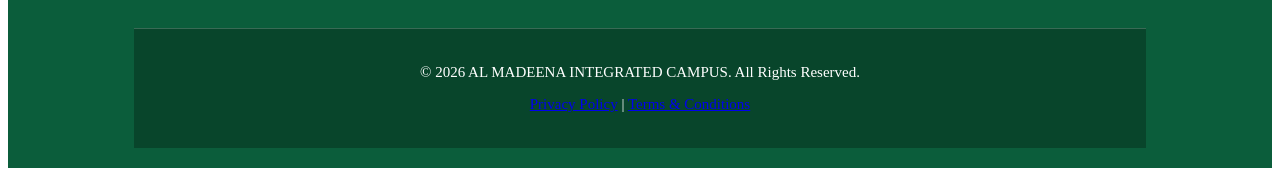
<file: privacy.html>
<!DOCTYPE html>
<html lang="en">
<head>
    <meta charset="UTF-8">
    <meta name="viewport" content="width=device-width, initial-scale=1.0">

    <title>Privacy Policy - AL MADEENA INTEGRATED CAMPUS</title>

    <link rel="stylesheet" href="CSS/style.css">
</head>
<body>

<header>

    <nav class="navbar">

        <div class="logo">

            <img src="images/logo.png" alt="AL MADEENA Logo">

            <div class="logo-text">
                <h2>AL MADEENA</h2>
                <p>INTEGRATED CAMPUS</p>
            </div>

        </div>

        <ul class="nav-links">

            <li><a href="index.html">Home</a></li>
            <li><a href="about.html">About</a></li>
            <li><a href="courses.html">Courses</a></li>
            <li><a href="management.html">Leadership</a></li>
            <li><a href="gallery.html">Gallery</a></li>
            <li><a href="news.html">News</a></li>
            <li><a href="admission.html">Admission</a></li>
            <li><a href="contact.html">Contact</a></li>

        </ul>

        <a href="admission.html" class="apply-btn">
            Apply Now
        </a>

        <div class="menu-toggle" id="menu-toggle">
            ☰
        </div>

    </nav>

</header>

<!-- Page Banner -->

<section class="page-banner">

    <div class="hero-overlay">

    </div>

</section>

<!-- About -->

<section class="about">

    <div class="about-content">

<h2>Privacy Policy</h2>

<p>

AL MADEENA INTEGRATED CAMPUS respects your privacy.

We collect only the information necessary for admission, communication, and academic purposes.

Your personal information will never be shared with third parties without your permission unless required by law.

We are committed to protecting your personal data and ensuring a safe online experience.

</p>

    </div>

</section>

<footer class="footer">

     <div class="footer-container">

<!-- Campus -->

<div class="footer-box">

<img src="images/logo.png" alt="Logo" class="footer-logo">

<h3>AL MADEENA INTEGRATED CAMPUS</h3>

<p>
Providing quality education through the integration of Islamic values and modern academic excellence.
</p>

</div>

<div class="footer-box">

<h3>Quick Links</h3>

<ul>

<li><a href="index.html">Home</a></li>
<li><a href="about.html">About</a></li>
<li><a href="courses.html">Courses</a></li>
<li><a href="management.html">Leadership</a></li>
<li><a href="gallery.html">Gallery</a></li>
<li><a href="news.html">News</a></li>
<li><a href="admission.html">Admission</a></li>
<li><a href="contact.html">Contact</a></li>

</ul>

</div>

<!-- Contact -->

<div class="footer-box">

<h3>Contact Us</h3>

<p>📍 Chakkuvally, Sooranad South, Kollam, Kerala</p>

<p>📞 +91 7736430441</p>

<p>📧 maslacalmadeena000@gmail.com</p>

<p>🌐 https://almadeena72.github.io/ERP-Web/</p>

</div>

<!-- Follow Us -->

<div class="footer-box">

<h3>Follow Us</h3>

<p><a href="#">📘 Facebook</a></p>

<p><a href="#">📸 Instagram</a></p>

<p><a href="#">▶️ YouTube</a></p>

<p><a href="#">💬 WhatsApp</a></p>

</div>

</div>

<hr>

<div class="footer-bottom">

<p>
© 2026 AL MADEENA INTEGRATED CAMPUS. All Rights Reserved.
</p>

<p>

<a href="privacy.html">Privacy Policy</a> |

<a href="terms.html">Terms & Conditions</a>

</p>

</div>

</footer>

<script src="js/script.js"></script>

</body>
</html>
</file>
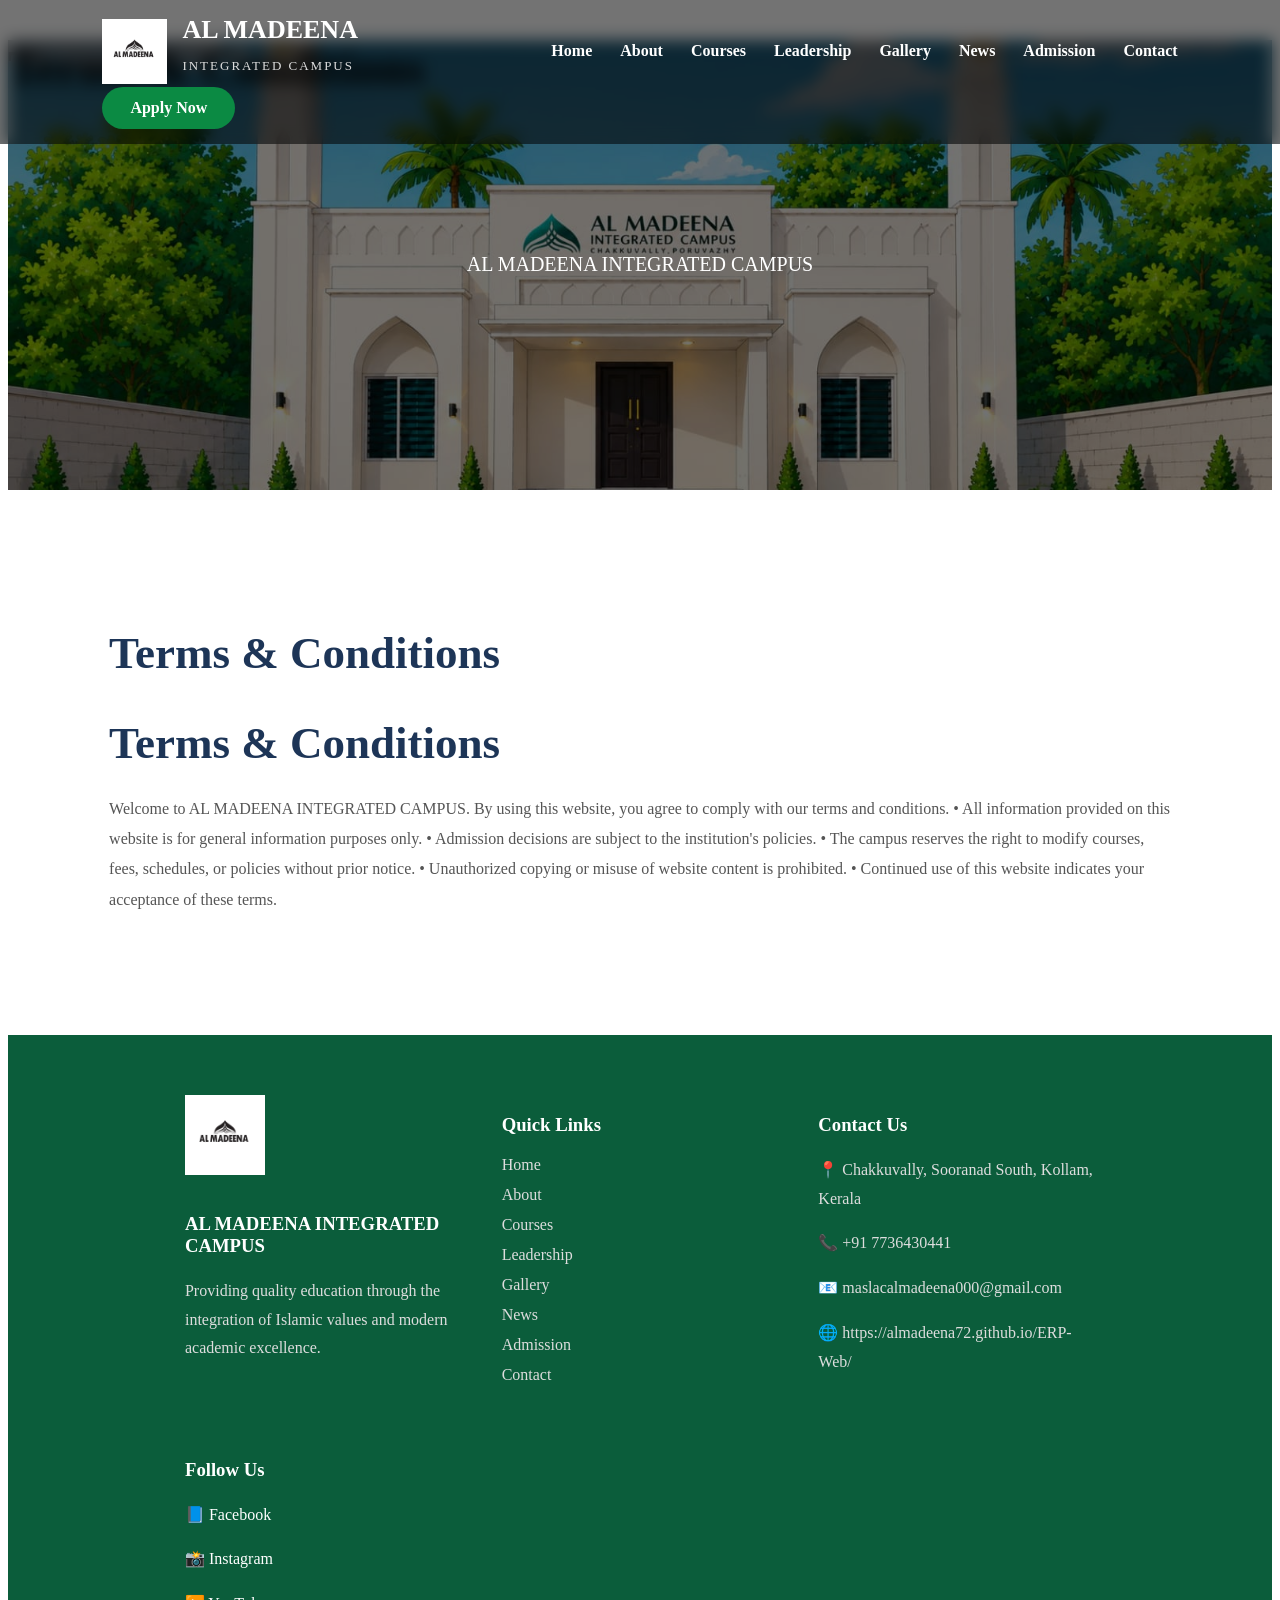
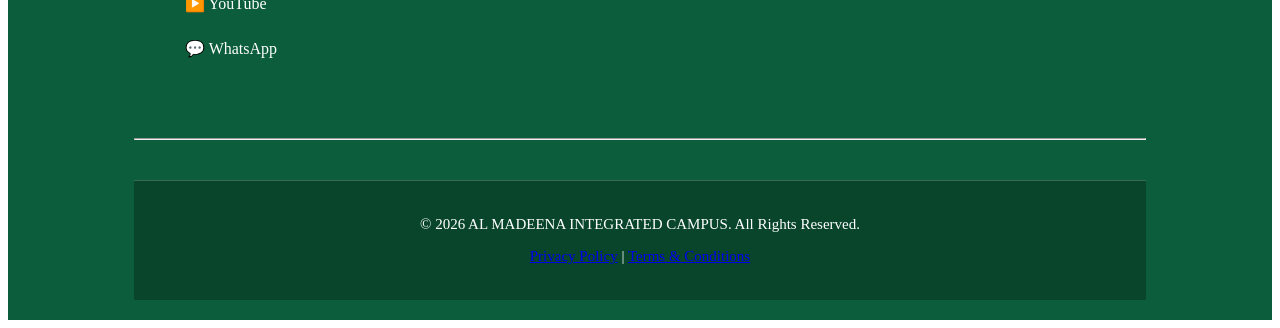
<file: terms.html>
<!DOCTYPE html>
<html lang="en">
<head>
    <meta charset="UTF-8">
    <meta name="viewport" content="width=device-width, initial-scale=1.0">

    <title>Terms & Conditions - AL MADEENA INTEGRATED CAMPUS</title>

    <link rel="stylesheet" href="CSS/style.css">
</head>
<body>

<header>

    <nav class="navbar">

        <div class="logo">

            <img src="images/logo.png" alt="AL MADEENA Logo">

            <div class="logo-text">
                <h2>AL MADEENA</h2>
                <p>INTEGRATED CAMPUS</p>
            </div>

        </div>

        <ul class="nav-links">

            <li><a href="index.html">Home</a></li>
            <li><a href="about.html">About</a></li>
            <li><a href="courses.html">Courses</a></li>
            <li><a href="management.html">Leadership</a></li>
            <li><a href="gallery.html">Gallery</a></li>
            <li><a href="news.html">News</a></li>
            <li><a href="admission.html">Admission</a></li>
            <li><a href="contact.html">Contact</a></li>

        </ul>

        <a href="admission.html" class="apply-btn">
            Apply Now
        </a>

        <div class="menu-toggle" id="menu-toggle">
            ☰
        </div>

    </nav>

</header>

<!-- Page Banner -->

<section class="page-banner">

    <h1>Terms & Conditions</h1>

    <div class="hero-overlay">

        <p>AL MADEENA INTEGRATED CAMPUS</p>

    </div>

</section>

<!-- About -->

<section class="about">

    <div class="about-content">

         <h2>Terms & Conditions</h2>

         <h2>Terms & Conditions</h2>

             <p>

Welcome to AL MADEENA INTEGRATED CAMPUS.

By using this website, you agree to comply with our terms and conditions.

• All information provided on this website is for general information purposes only.

• Admission decisions are subject to the institution's policies.

• The campus reserves the right to modify courses, fees, schedules, or policies without prior notice.

• Unauthorized copying or misuse of website content is prohibited.

• Continued use of this website indicates your acceptance of these terms.

             </p>

    </div>

</section>

<footer class="footer">

     <div class="footer-container">

<!-- Campus -->

<div class="footer-box">

<img src="images/logo.png" alt="Logo" class="footer-logo">

<h3>AL MADEENA INTEGRATED CAMPUS</h3>

<p>
Providing quality education through the integration of Islamic values and modern academic excellence.
</p>

</div>

<div class="footer-box">

<h3>Quick Links</h3>

<ul>

<li><a href="index.html">Home</a></li>
<li><a href="about.html">About</a></li>
<li><a href="courses.html">Courses</a></li>
<li><a href="management.html">Leadership</a></li>
<li><a href="gallery.html">Gallery</a></li>
<li><a href="news.html">News</a></li>
<li><a href="admission.html">Admission</a></li>
<li><a href="contact.html">Contact</a></li>

</ul>

</div>

<!-- Contact -->

<div class="footer-box">

<h3>Contact Us</h3>

<p>📍 Chakkuvally, Sooranad South, Kollam, Kerala</p>

<p>📞 +91 7736430441</p>

<p>📧 maslacalmadeena000@gmail.com</p>

<p>🌐 https://almadeena72.github.io/ERP-Web/</p>

</div>

<!-- Follow Us -->

<div class="footer-box">

<h3>Follow Us</h3>

<p><a href="#">📘 Facebook</a></p>

<p><a href="#">📸 Instagram</a></p>

<p><a href="#">▶️ YouTube</a></p>

<p><a href="#">💬 WhatsApp</a></p>

</div>

</div>

<hr>

<div class="footer-bottom">

<p>
© 2026 AL MADEENA INTEGRATED CAMPUS. All Rights Reserved.
</p>

<p>

<a href="privacy.html">Privacy Policy</a> |

<a href="terms.html">Terms & Conditions</a>

</p> 

</div>

</footer>

<script src="js/script.js"></script>

</body>
</html>
</file>
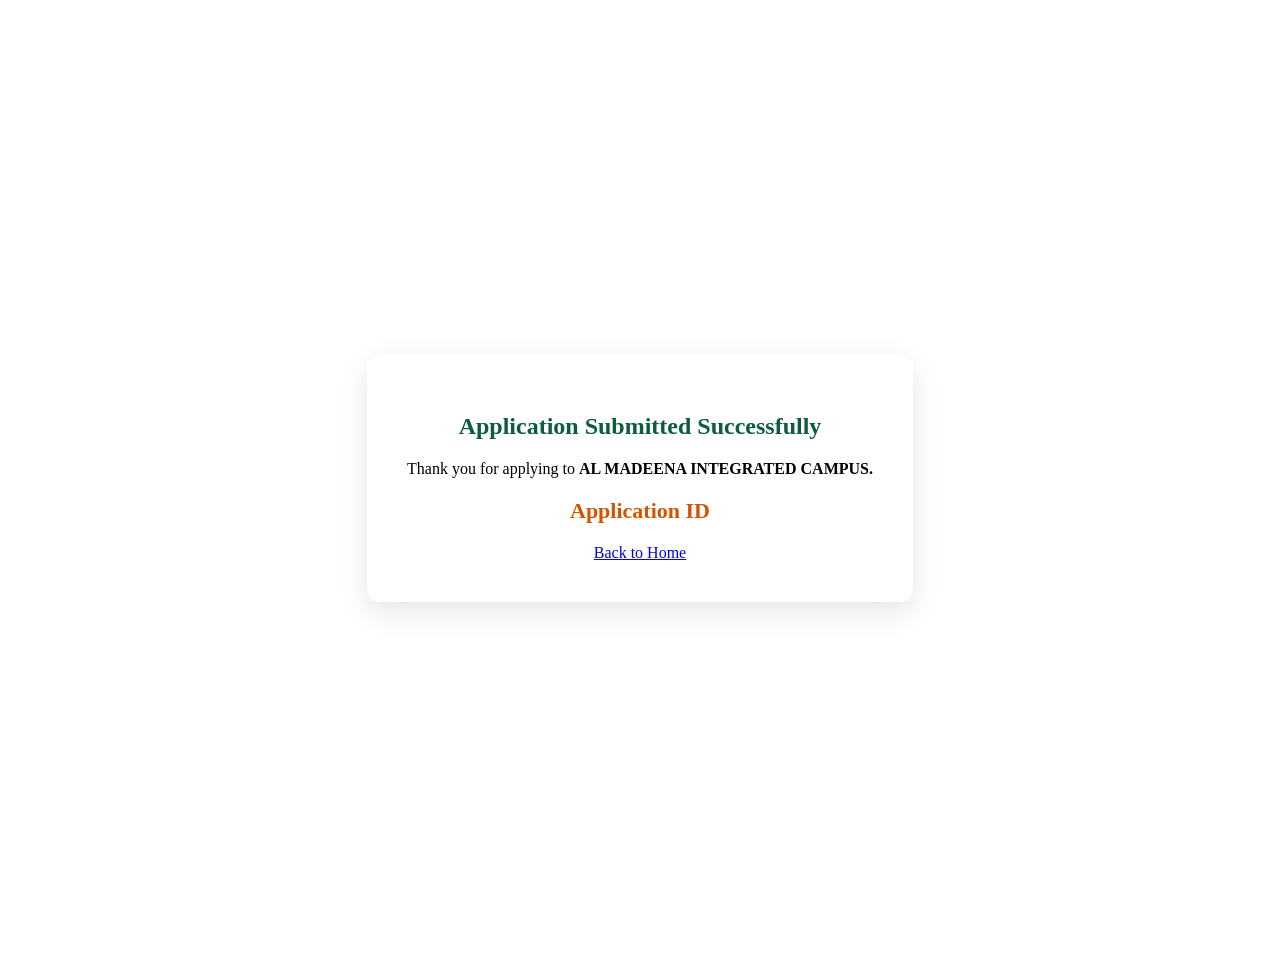
<file: thankyou.html>
<!DOCTYPE html>
<html lang="en">
<head>
<meta charset="UTF-8">
<meta name="viewport" content="width=device-width, initial-scale=1.0">
<title>Application Submitted</title>

<link rel="stylesheet" href="CSS/style.css">

<style>
.thankyou{
min-height:100vh;
display:flex;
justify-content:center;
align-items:center;
text-align:center;
padding:20px;
}

.thankyou-box{
max-width:600px;
background:#fff;
padding:40px;
border-radius:12px;
box-shadow:0 10px 30px rgba(0,0,0,.1);
}

.thankyou h1{
color:#0b5d3b;
margin-bottom:20px;
}

.application-id{
font-size:22px;
font-weight:bold;
margin:20px 0;
color:#d35400;
}
</style>

</head>

<body>

<section class="thankyou">

<div class="thankyou-box">

<h1>Application Submitted Successfully</h1>

<p>
Thank you for applying to
<b>AL MADEENA INTEGRATED CAMPUS.</b>
</p>

<div class="application-id" id="applicationID">
Application ID
</div>

<a href="index.html" class="btn">
Back to Home
</a>

</div>

</section>

<script>

const id = localStorage.getItem("applicationID");

if(id){

document.getElementById("applicationID").innerHTML =
"Application ID : <br><strong>"+id+"</strong>";

}

</script>

</body>
</html>
</file>
<file: CSS/style.css>
/* =========================
   NAVIGATION BAR
========================= */

header{
    position:fixed;
    top:0;
    left:0;
    width:100%;
    z-index:1000;
}

.navbar{
    display:flex;
    justify-content:space-between;
    align-items:center;
    flex-wrap:wrap;
    position:relative;
    padding:15px 8%;
    background:rgba(0,0,0,.55);
    backdrop-filter:blur(8px);
}

.logo{
    display:flex;
    align-items:center;
}

.logo img{
    width:65px;
    margin-right:15px;
}

.logo-text h2{
    color:#fff;
    font-size:26px;
    margin:0;
}

.logo-text p{
    color:#ddd;
    font-size:13px;
    letter-spacing:2px;
}

.nav-links{
    display:flex;
    list-style:none;
    align-items:center;
}

.nav-links li{
    margin-left:28px;
}

.nav-links a{
    color:white;
    text-decoration:none;
    font-weight:600;
    transition:.3s;
}

.nav-links a:hover,
.nav-links .active{
    color:#0bc76d;
}

.apply-btn{
    background:#0b8a43;
    color:white;
    padding:12px 28px;
    border-radius:30px;
    text-decoration:none;
    font-weight:bold;
    transition:.3s;
}

.apply-btn:hover{
    background:#066633;
}

/* ==========================
   HERO SLIDER
========================== */

.hero{

    position:relative;

    width:100%;

    height:100vh;

    overflow:hidden;

}

.slider{

    position:absolute;

    width:100%;

    height:100%;

}

.slide{

    position:absolute;

    width:100%;

    height:100%;

    object-fit:cover;

    opacity:0;

    transition:opacity 1.5s ease;

}

.slide.active{

    opacity:1;

}

.hero-overlay{

    position:absolute;

    width:100%;

    height:100%;

    background:rgba(0,0,0,.55);

    display:flex;

    flex-direction:column;

    justify-content:center;

    align-items:center;

    text-align:center;

    color:white;

    z-index:10;

}

/* ===========================
   FEATURES
=========================== */

.features{

    padding:90px 8%;

    background:#f8f9fa;

    text-align:center;

}

.section-title h5{

    color:#0b8a43;

    letter-spacing:3px;

    margin-bottom:10px;

}

.section-title h2{

    font-size:42px;

    color:#1d3557;

    margin-bottom:20px;

}

.section-title p{

    max-width:700px;

    margin:auto;

    color:#666;

}

.feature-container{

    display:grid;

    grid-template-columns:repeat(auto-fit,minmax(250px,1fr));

    gap:30px;

    margin-top:60px;

}

.feature-card{

    background:#fff;

    padding:35px;

    border-radius:15px;

    box-shadow:0 10px 30px rgba(0,0,0,.08);

    transition:.4s;

}

.feature-card:hover{

    transform:translateY(-10px);

}

.feature-card .icon{

    font-size:50px;

    margin-bottom:20px;

}

.feature-card h3{

    margin-bottom:15px;

    color:#0b8a43;

}

.feature-card p{

    color:#666;

    line-height:1.8;

}

/* ==========================
   ABOUT SECTION
========================== */

.about{

    padding:100px 8%;

    display:flex;

    align-items:center;

    justify-content:space-between;

    gap:70px;

}

.about-image{

    flex:1;

}

.about-image img{

    width:100%;

    border-radius:20px;

    box-shadow:0 15px 35px rgba(0,0,0,.15);

}

.about-content{

    flex:1;

}

.about-content h5{

    color:#0b8a43;

    letter-spacing:2px;

    margin-bottom:10px;

}

.about-content h2{

    font-size:45px;

    margin-bottom:25px;

    color:#1d3557;

}

.about-content p{

    color:#555;

    line-height:1.9;

    margin-bottom:20px;

}

.about-points{

    display:grid;

    grid-template-columns:repeat(2,1fr);

    gap:15px;

    margin:30px 0;

    font-weight:bold;

    color:#0b8a43;

}

@media(max-width:768px){

@media (max-width:768px){

    .navbar{
        padding:15px;
    }

    .menu-toggle{
        display:block;
        order:3;
    }

    .nav-links{
        display:none;
        width:100%;
        flex-direction:column;
        background:#0b5d3b;
        margin-top:15px;
    }

    .nav-links.active{
        display:flex;
    }

    .nav-links li{
        margin:15px 0;
        text-align:center;
    }

    .apply-btn{
        display:none;
    }
}

.about{

flex-direction:column;

text-align:center;

}

.about-points{

grid-template-columns:1fr;

}

}

/* ==========================
   STATISTICS SECTION
========================== */

.statistics{

    background:#0b8a43;

    padding:80px 8%;

    display:grid;

    grid-template-columns:repeat(auto-fit,minmax(220px,1fr));

    gap:30px;

    text-align:center;

}

.stat-card{

    background:rgba(255,255,255,.08);

    border:1px solid rgba(255,255,255,.15);

    border-radius:15px;

    padding:35px;

    transition:.3s;

}

.stat-card:hover{

    transform:translateY(-8px);

    background:rgba(255,255,255,.15);

}

.stat-card h2{

    font-size:55px;

    color:#ffffff;

    margin-bottom:10px;

}

.stat-card p{

    color:#ffffff;

    font-size:18px;

    letter-spacing:1px;

}

@media(max-width:768px){

.nav-links{
    display:none;
    position:absolute;
    top:80px;
    left:0;
    width:100%;
    background:#0b5d3b;
    flex-direction:column;
}

.nav-links.active{
    display:flex;
}

.statistics{

grid-template-columns:1fr;

}

}

/* ==========================
   COURSES SECTION
========================== */

.courses{
    padding:100px 8%;
    background:#f8f9fa;
    text-align:center;
}

.course-container{
    display:grid;
    grid-template-columns:repeat(auto-fit,minmax(280px,1fr));
    gap:30px;
    margin-top:50px;
}

.course-card{
    background:#fff;
    border-radius:15px;
    overflow:hidden;
    box-shadow:0 10px 25px rgba(0,0,0,.1);
    transition:.3s;
}

.course-card img{
    width:100%;
    height:220px;
    object-fit:cover;
    border-radius:10px;
    margin-bottom:20px;
}

.course-card:hover{
    transform:translateY(-10px);
}

.course-card img{
    width:100%;
    height:220px;
    object-fit:cover;
}

.course-card h3{
    margin:20px 0 10px;
    color:#0b8a43;
}

.course-card p{
    padding:0 20px;
    color:#555;
    line-height:1.8;
}

.btn-small{
    display:inline-block;
    margin:25px;
    padding:10px 25px;
    background:#0b8a43;
    color:#fff;
    text-decoration:none;
    border-radius:30px;
}

.btn-small:hover{
    background:#066633;
}

/* Leadership */

.chairman-message,
.principal-message,
.manager-message,
.secretary-message{
    display:flex;
    align-items:center;
    justify-content:space-between;
    gap:60px;
    padding:80px 10%;
}

.principal-message,
.secretary-message{
    flex-direction:row-reverse;
}

.chairman-image img,
.principal-image img,
.manager-image img,
.secretary-image img{
    width:320px;
    height:400px;
    object-fit:cover;
    border-radius:15px;
    box-shadow:0 10px 30px rgba(0,0,0,.15);
}

.chairman-content,
.principal-content,
.manager-content,
.secretary-content{
    flex:1;
}

.chairman-content h5,
.principal-content h5,
.manager-content h5,
.secretary-content h5{
    color:#0b5d3b;
    letter-spacing:2px;
    margin-bottom:10px;
}

.chairman-content h3,
.principal-content h3,
.manager-content h3,
.secretary-content h3{
    font-size:34px;
    margin-bottom:20px;
}

.chairman-content p,
.principal-content p,
.manager-content p,
.secretary-content p{
    line-height:1.9;
    color:#555;
}

@media(max-width:768px){

    .chairman-message,
    .principal-message,
    .manager-message,
    .secretary-message{

        flex-direction:column;
        text-align:center;
        padding:50px 20px;
    }

    .chairman-image img,
    .principal-image img,
    .manager-image img,
    .secretary-image img{

        width:100%;
        max-width:300px;
        height:auto;
    }
}

.chairman-image,
.principal-image,
.manager-image,
.secretary-image{
    text-align:center;
}

.chairman-image h4,
.principal-image h4,
.manager-image h4,
.secretary-image h4{
    margin-top:15px;
    font-size:22px;
    color:#0b5d3b;
}

.chairman-image span,
.principal-image span,
.manager-image span,
.secretary-image span{
    color:#777;
    font-size:16px;
    font-weight:500;
}

/* Button */

.leadership .btn{
    display:inline-block;
    background:#0b8a43;
    color:#fff;
    padding:12px 28px;
    text-decoration:none;
    border-radius:5px;
    transition:.3s;
}

.leadership .btn:hover{
    background:#066633;
}

/* Mobile Responsive */

@media(max-width:768px){

.principal-message,
.chairman-message,
.manager-message{

    flex-direction:column;
    text-align:center;

}

.principal-content,
.chairman-content,
.manager-content{

    text-align:center;

}

.principal-content p,
.chairman-content p,
.manager-content p{

    text-align:left;

}

.principal-image img,
.chairman-image img,
.manager-image img{

    max-width:280px;

}

}

/* ==========================
   GALLERY SECTION
========================== */

.gallery{
    padding:100px 8%;
    background:#f8f9fa;
    text-align:center;
}

.gallery-grid{
    display:grid;
    grid-template-columns:repeat(auto-fit,minmax(300px,1fr));
    gap:20px;
    margin-top:50px;
}

.gallery-grid img{
    width:100%;
    height:250px;
    object-fit:cover;
    border-radius:15px;
    cursor:pointer;
    transition:.4s;
    box-shadow:0 8px 20px rgba(0,0,0,.1);
}

.gallery-grid img:hover{
    transform:scale(1.05);
}

.gallery-btn{
    margin-top:40px;
}

@media(max-width:768px){

.gallery-grid{

grid-template-columns:1fr;

}

}

/* ==========================
   NEWS SECTION
========================== */

.news{

    padding:100px 8%;

    background:#ffffff;

    text-align:center;

}

.news-container{

    display:grid;

    grid-template-columns:repeat(auto-fit,minmax(320px,1fr));

    gap:30px;

    margin-top:50px;

}

.news-card{

    background:#fff;

    border-radius:15px;

    overflow:hidden;

    box-shadow:0 10px 25px rgba(0,0,0,.12);

    transition:.3s;

}

.news-card:hover{

    transform:translateY(-10px);

}

.news-card img{

    width:100%;

    height: auto;

    object-fit:cover;

}

.news-content{

    padding:25px;

    text-align:left;

}

.news-content span{

    color:#0b8a43;

    font-weight:bold;

}

.news-content h3{

    margin:15px 0;

    color:#1d3557;

}

.news-content p{

    color:#666;

    line-height:1.8;

}

@media(max-width:768px){

.news-container{

grid-template-columns:1fr;

}

}

/* ==========================
   ADMISSION SECTION
========================== */

.admission{

    padding:100px 8%;

    display:flex;

    align-items:center;

    justify-content:space-between;

    gap:60px;

    background:#f8f9fa;

}

.admission-left{

    flex:1;

}

.admission-left h5{

    color:#0b8a43;

    letter-spacing:2px;

}

.admission-left h2{

    font-size:45px;

    margin:20px 0;

}

.admission-left p{

    color:#666;

    line-height:1.9;

    margin-bottom:25px;

}

.admission-left ul{

    list-style:none;

    margin-bottom:30px;

}

.admission-left ul li{

    margin-bottom:12px;

    color:#444;

    font-weight:bold;

}

.admission-right{

    flex:1;

}

.admission-right img{

    width:100%;

    border-radius:20px;

    box-shadow:0 10px 30px rgba(0,0,0,.15);

}

.admission-buttons{

    display:flex;

    gap:20px;

}

@media(max-width:768px){

.admission{

flex-direction:column;

text-align:center;

}

.admission-buttons{

justify-content:center;

flex-wrap:wrap;

}

}

/* ==========================
   CONTACT SECTION
========================== */

.contact{

    padding:100px 8%;

    background:#ffffff;

}

.contact-container{

    display:grid;

    grid-template-columns:1fr 1fr;

    gap:50px;

    margin-top:50px;

}

.contact-info{

    display:flex;

    flex-direction:column;

    gap:25px;

}

.info-box{

    background:#f8f9fa;

    padding:25px;

    border-radius:15px;

    box-shadow:0 5px 15px rgba(0,0,0,.08);

}

.info-box h3{

    color:#0b8a43;

    margin-bottom:10px;

}

.info-box p{

    color:#555;

    line-height:1.8;

}

.contact-form{

    background:#f8f9fa;

    padding:35px;

    border-radius:15px;

    box-shadow:0 5px 15px rgba(0,0,0,.08);

}

.contact-form input,
.contact-form textarea{

    width:100%;

    padding:15px;

    margin-bottom:20px;

    border:1px solid #ddd;

    border-radius:10px;

    font-size:16px;

    outline:none;

}

.contact-form input:focus,
.contact-form textarea:focus{

    border-color:#0b8a43;

}

.contact-form button{

    width:100%;

}

@media(max-width:768px){

.contact-container{

grid-template-columns:1fr;

}

}

.map iframe{

    width:100%;

    border:0;

}

/* ==========================
   TESTIMONIALS
========================== */

.testimonials{

    padding:100px 8%;

    background:#f8f9fa;

    text-align:center;

}

.testimonial-container{

    display:grid;

    grid-template-columns:repeat(auto-fit,minmax(300px,1fr));

    gap:30px;

    margin-top:50px;

}

.testimonial-card{

    background:#fff;

    padding:35px;

    border-radius:20px;

    box-shadow:0 10px 25px rgba(0,0,0,.1);

    transition:.3s;

}

.testimonial-card:hover{

    transform:translateY(-10px);

}

.testimonial-card img{

    width:90px;

    height:90px;

    border-radius:50%;

    object-fit:cover;

    margin-bottom:20px;

}

.testimonial-card p{

    color:#555;

    font-style:italic;

    line-height:1.8;

    margin-bottom:20px;

}

.testimonial-card h3{

    color:#0b8a43;

}

.testimonial-card span{

    color:#777;

}

/* ==========================
   FOOTER
========================== */

.footer{

    background:#0b5d3b;

    color:#fff;

    padding-top:70px;

}

.footer-container{

    width:90%;

    margin:auto;

    display:grid;

    grid-template-columns:repeat(auto-fit,minmax(250px,1fr));

    gap:40px;

    padding-bottom:50px;

}

.footer-logo{

    width:80px;

    margin-bottom:15px;

}

.footer-box h3{

    margin-bottom:20px;

}

.footer-box p{

    line-height:1.8;

    color:#ddd;

}

.footer-box ul{

    list-style:none;

}

.footer-box ul li{

    margin:12px 0;

}

.footer-box ul li a{

    color:#ddd;

    text-decoration:none;

    transition:.3s;

}

.footer-box ul li a:hover{

    color:#fff;

    padding-left:5px;

}

.social-icons{

    text-align:center;

    padding:25px;

    border-top:1px solid rgba(255,255,255,.15);

}

.social-icons a{

    color:#fff;

    text-decoration:none;

    margin:0 15px;

    font-weight:bold;

}

.social-icons a:hover{

    color:#90ee90;

}

.footer-bottom{

    background:#08452b;

    text-align:center;

    padding:20px;

    font-size:15px;

}

/* ==========================
   WHATSAPP BUTTON
========================== */

.whatsapp{

    position:fixed;

    bottom:25px;

    right:25px;

    width:65px;

    height:65px;

    z-index:999;

}

.whatsapp img{

    width:100%;

    border-radius:50%;

    box-shadow:0 10px 25px rgba(0,0,0,.25);

    transition:.3s;

}

.whatsapp img:hover{

    transform:scale(1.1);

}

/* ==========================
   SCROLL TO TOP
========================== */

#topBtn{

    position:fixed;

    bottom:105px;

    right:30px;

    width:50px;

    height:50px;

    border:none;

    border-radius:50%;

    background:#0b8a43;

    color:#fff;

    font-size:24px;

    cursor:pointer;

    display:none;

    z-index:999;

    transition:.3s;

}

#topBtn:hover{

    background:#066633;

}

/* ==========================
   PRELOADER
========================== */

#preloader{

    position:fixed;

    top:0;

    left:0;

    width:100%;

    height:100%;

    background:#ffffff;

    display:flex;

    flex-direction:column;

    justify-content:center;

    align-items:center;

    z-index:99999;

}

.loader{

    width:70px;

    height:70px;

    border:7px solid #ddd;

    border-top:7px solid #0b8a43;

    border-radius:50%;

    animation:spin 1s linear infinite;

}

#preloader h2{

    margin-top:25px;

    color:#0b8a43;

    font-size:28px;

}

@keyframes spin{

    100%{

        transform:rotate(360deg);

    }

}

.page-banner{
    height:50vh;
    background:url("../images/hero1.png") center center/cover no-repeat;
    position:relative;
}

.page-banner .hero-overlay{
    position:absolute;
    top:0;
    left:0;
    width:100%;
    height:100%;
    background:rgba(0,0,0,.55);
    display:flex;
    flex-direction:column;
    justify-content:center;
    align-items:center;
    color:#fff;
    text-align:center;
}

.page-banner h1{
    font-size:48px;
    margin-bottom:15px;
}

.page-banner p{
    font-size:20px;
}

.course-card img{
    width:100%;
    height:220px;
    object-fit:cover;
}

.contact-form select{
    width:100%;
    padding:15px;
    margin-bottom:20px;
    border:1px solid #ddd;
    border-radius:10px;
    font-size:16px;
    outline:none;
}

/* Mobile Menu */

.menu-toggle{
    display:none;
    font-size:30px;
    color:#fff;
    cursor:pointer;
}

@media(max-width:768px){

    .menu-toggle{
        display:block;
    }

    .nav-links{
        display:none;
        position:absolute;
        top:80px;
        left:0;
        width:100%;
        background:#0b5d3b;
        flex-direction:column;
        text-align:center;
        padding:20px 0;
    }

    .nav-links.active{
        display:flex;
    }

    .nav-links li{
        margin:15px 0;
    }

    .apply-btn{
        display:none;
    }
}

/* Lightbox */

.lightbox{
    display:none;
    position:fixed;
    z-index:9999;
    left:0;
    top:0;
    width:100%;
    height:100%;
    background:rgba(0,0,0,.9);
}

.lightbox-content{
    display:block;
    margin:auto;
    margin-top:40px;
    max-width:90%;
    max-height:85%;
}

.close{
    position:absolute;
    top:20px;
    right:40px;
    color:#fff;
    font-size:45px;
    cursor:pointer;
}

/* Footer */

.footer{
    background:#0b5d3b;
    color:#fff;
    padding:60px 10% 20px;
}

.footer-container{
    display:grid;
    grid-template-columns:repeat(auto-fit,minmax(220px,1fr));
    gap:40px;
}

.footer-logo{
    width:80px;
    margin-bottom:15px;
}

.footer-box h3{
    margin-bottom:20px;
}

.footer-box p{
    line-height:1.8;
}

.footer-box ul{
    list-style:none;
    padding:0;
}

.footer-box ul li{
    margin-bottom:10px;
}

.footer-box a{
    color:#fff;
    text-decoration:none;
    transition:.3s;
}

.footer-box a:hover{
    color:#FFD700;
}

.footer-bottom{
    border-top:1px solid rgba(255,255,255,.2);
    margin-top:40px;
    padding-top:20px;
    text-align:center;
}

.social-icons{
    margin-top:20px;
}

.social-icons a{
    display:inline-block;
    width:45px;
    height:45px;
    line-height:45px;
    text-align:center;
    background:#ffffff20;
    color:#fff;
    border-radius:50%;
    margin-right:10px;
    transition:.3s;
}

.social-icons a:hover{
    background:#FFD700;
    color:#0b5d3b;
}

#admissionForm{
    background:#fff;
    padding:30px;
    border-radius:12px;
    box-shadow:0 5px 20px rgba(0,0,0,.1);
}

#admissionForm input,
#admissionForm select,
#admissionForm textarea{
    width:100%;
    padding:12px;
    margin:10px 0;
    border:1px solid #ddd;
    border-radius:8px;
}

#admissionForm button{
    width:100%;
}

/* ===========================
   NEWS PAGE
=========================== */

.latest-news{
    padding:80px 8%;
    background:#f8f9fa;
}

.section-title{
    text-align:center;
    margin-bottom:50px;
}

.section-title h5{
    color:#1b5e20;
    font-size:18px;
    margin-bottom:10px;
    text-transform:uppercase;
}

.section-title h2{
    font-size:40px;
    color:#222;
    margin-bottom:15px;
}

.section-title p{
    color:#666;
    max-width:700px;
    margin:auto;
    line-height:1.8;}

.btn-small{
    display:inline-block;
    padding:10px 25px;
    background:#1b5e20;
    color:#fff;
    text-decoration:none;
    border-radius:30px;
    transition:.3s;
}

.btn-small:hover{
    background:#0d3d14;
}

/* ==========================
   UPCOMING EVENTS
========================== */

.events-section{
    padding:80px 8%;
    background:#f8f9fa;
}

.events-container{
    display:grid;
    grid-template-columns:repeat(auto-fit,minmax(300px,1fr));
    gap:30px;
    margin-top:40px;
}

.event-card{
    background:#ffffff;
    border-radius:15px;
    padding:30px;
    box-shadow:0 8px 20px rgba(0,0,0,0.08);
    transition:0.3s;
    border-top:5px solid #1b5e20;
}

.event-card:hover{
    transform:translateY(-8px);
    box-shadow:0 15px 30px rgba(0,0,0,0.15);
}

.event-card h3{
    color:#1b5e20;
    font-size:24px;
    margin-bottom:15px;
}

.event-card p{
    color:#555;
    font-size:16px;
    line-height:1.8;
    margin-bottom:10px;
}

.event-card strong{
    color:#222;
}

/* ==========================
   CAMPUS ACHIEVEMENTS
========================== */

.achievement-section{
    padding:80px 8%;
    background:#ffffff;
}

.achievement-container{
    display:grid;
    grid-template-columns:repeat(auto-fit,minmax(300px,1fr));
    gap:30px;
    margin-top:40px;
}

.achievement-card{
    background:#f8f9fa;
    border-radius:15px;
    padding:30px;
    text-align:center;
    box-shadow:0 8px 20px rgba(0,0,0,0.08);
    transition:0.3s;
    border-bottom:5px solid #1b5e20;
}

.achievement-card:hover{
    transform:translateY(-8px);
    box-shadow:0 15px 30px rgba(0,0,0,0.15);
}

.achievement-card h3{
    color:#1b5e20;
    font-size:24px;
    margin-bottom:15px;
}

.achievement-card p{
    color:#555;
    font-size:16px;
    line-height:1.8;
}

/* ==========================
   NOTICE BOARD
========================== */

.notice-section{
    padding:80px 8%;
    background:#f8f9fa;
}

.notice-board{
    max-width:900px;
    margin:40px auto 0;
    background:#ffffff;
    border-radius:15px;
    padding:30px;
    box-shadow:0 8px 20px rgba(0,0,0,0.08);
    border-left:6px solid #1b5e20;
}

.notice-board ul{
    list-style:none;
    padding:0;
    margin:0;
}

.notice-board ul li{
    font-size:18px;
    color:#444;
    padding:15px 10px;
    border-bottom:1px solid #e5e5e5;
    transition:0.3s;
    line-height:1.8;
}

.notice-board ul li:last-child{
    border-bottom:none;
}

.notice-board ul li:hover{
    background:#f1f8f4;
    color:#1b5e20;
    padding-left:20px;
    cursor:pointer;
}

/* ==========================
   CALL TO ACTION
========================== */

.cta-section{
    padding:80px 8%;
    background:linear-gradient(rgba(27,94,32,0.9),rgba(27,94,32,0.9)),
    url("../images/campus.jpg") center/cover no-repeat;
    text-align:center;
    color:#fff;
}

.cta-content{
    max-width:800px;
    margin:auto;
}

.cta-content h2{
    font-size:42px;
    margin-bottom:20px;
    color:#fff;
}

.cta-content p{
    font-size:18px;
    line-height:1.8;
    margin-bottom:35px;
    color:#f5f5f5;
}

.cta-content .btn{
    display:inline-block;
    padding:14px 35px;
    background:#ffffff;
    color:#1b5e20;
    text-decoration:none;
    font-size:18px;
    font-weight:600;
    border-radius:40px;
    transition:.3s;
}

.cta-content .btn:hover{
    background:#ffd54f;
    color:#000;
    transform:translateY(-3px);
}

/* ==========================
   GALLERY PAGE
========================== */

.gallery-section{
    padding:80px 8%;
    background:#f8f9fa;
}

.gallery-grid{
    display:grid;
    grid-template-columns:repeat(auto-fit,minmax(280px,1fr));
    gap:25px;
    margin-top:50px;
}

.gallery-item{
    overflow:hidden;
    border-radius:15px;
    background:#fff;
    box-shadow:0 8px 20px rgba(0,0,0,.08);
    cursor:pointer;
    transition:.3s;
}

.gallery-item:hover{
    transform:translateY(-8px);
    box-shadow:0 15px 30px rgba(0,0,0,.15);
}

.gallery-item img{
    width:100%;
    height:250px;
    object-fit:cover;
    transition:.5s;
    display:block;
}

.gallery-item:hover img{
    transform:scale(1.1);
}

/* ==========================
   LIGHTBOX
========================== */

.lightbox{
    display:none;
    position:fixed;
    z-index:9999;
    left:0;
    top:0;
    width:100%;
    height:100%;
    background:rgba(0,0,0,.9);
}

.lightbox-content{
    display:block;
    margin:5% auto;
    max-width:90%;
    max-height:80%;
    border-radius:10px;
}

.close{
    position:absolute;
    top:20px;
    right:35px;
    color:#fff;
    font-size:45px;
    cursor:pointer;
}

.close:hover{
    color:#ffd54f;
}

/* ==========================
   MOBILE
========================== */

@media(max-width:768px){

.gallery-grid{

grid-template-columns:1fr;

}

.gallery-item img{

height:220px;

}

.lightbox-content{

margin-top:25%;

}

}

/* ==========================
   COURSES PAGE
========================== */

.courses-section{
    padding:80px 8%;
    background:#f8f9fa;
}

.course-grid{
    display:grid;
    grid-template-columns:repeat(auto-fit,minmax(320px,1fr));
    gap:30px;
    margin-top:50px;
}

.course-card{
    background:#ffffff;
    border-radius:15px;
    overflow:hidden;
    box-shadow:0 8px 20px rgba(0,0,0,0.08);
    transition:0.4s;
}

.course-card:hover{
    transform:translateY(-10px);
    box-shadow:0 15px 30px rgba(0,0,0,0.15);
}

.course-card img{
    width:100%;
    height:220px;
    object-fit:cover;
}

.course-content{
    padding:25px;
}

.course-content h3{
    font-size:26px;
    color:#1b5e20;
    margin-bottom:15px;
}

.course-content p{
    color:#555;
    line-height:1.8;
    margin-bottom:20px;
}

.course-content ul{
    list-style:none;
    padding:0;
    margin:0 0 25px;
}

.course-content ul li{
    padding:8px 0;
    color:#333;
    border-bottom:1px solid #eee;
}

.course-content ul li:last-child{
    border-bottom:none;
}

.course-content .btn-small{
    display:inline-block;
    padding:12px 28px;
    background:#1b5e20;
    color:#fff;
    text-decoration:none;
    border-radius:30px;
    transition:.3s;
    font-weight:600;
}

.course-content .btn-small:hover{
    background:#0d3d14;
}

/* ==========================
   COURSES INTRO
========================== */

.courses-intro{
    padding:80px 8% 30px;
    background:#ffffff;
    text-align:center;
}

.courses-intro p{
    max-width:800px;
    margin:20px auto;
    line-height:1.8;
    color:#555;
}

/* ==========================
   ADMISSION REQUIREMENTS
========================== */

.admission-requirements{
    padding:80px 8%;
    background:#ffffff;
}

.requirements-grid{
    display:grid;
    grid-template-columns:repeat(auto-fit,minmax(300px,1fr));
    gap:30px;
    margin-top:50px;
}

.requirement-card{
    background:#f8f9fa;
    padding:30px;
    border-radius:15px;
    box-shadow:0 8px 20px rgba(0,0,0,.08);
    transition:.3s;
}

.requirement-card:hover{
    transform:translateY(-8px);
    box-shadow:0 15px 30px rgba(0,0,0,.15);
}

.requirement-card h3{
    color:#1b5e20;
    margin-bottom:20px;
    font-size:24px;
}

.requirement-card ul{
    list-style:none;
    padding:0;
}

.requirement-card ul li{
    padding:10px 0;
    border-bottom:1px solid #ddd;
    color:#444;
}

.requirement-card ul li:last-child{
    border-bottom:none;
}

/* ==========================
   RESPONSIVE
========================== */

@media(max-width:768px){

.course-grid,
.requirements-grid{

grid-template-columns:1fr;

}

.course-card img{

height:200px;

}

}

/* ==========================
   NEWS PAGE
========================== */

.news-page{
    padding:80px 8%;
    background:#f8f9fa;
}

.news-title{
    text-align:center;
    margin-bottom:50px;
}

.news-title h2{
    font-size:42px;
    color:#1d3557;
    margin-bottom:15px;
}

.news-title p{
    color:#666;
    font-size:18px;
}

.news-grid{
    display:grid;
    grid-template-columns:repeat(auto-fit,minmax(450px,1fr));
    gap:35px;
    margin-bottom:60px;
}

.news-card{
    background:#fff;
    border-radius:15px;
    overflow:hidden;
    box-shadow:0 10px 25px rgba(0,0,0,.08);
    transition:.3s;
}

.news-card:hover{
    transform:translateY(-8px);
}

.news-card img{
    width:100%;
    display:block;
}

.news-content{
    padding:25px;
}

.news-date{
    color:#0b8a43;
    font-weight:bold;
}

.news-content h3{
    margin:15px 0;
    color:#1d3557;
    font-size:30px;
}

.news-content p{

    line-height:1.8;
    color:#666;
}

.news-btn{
    display:inline-block;
    margin-top:20px;
    padding:12px 30px;
    background:#0b8a43;
    color:#fff;
    text-decoration:none;
    border-radius:30px;

}

.news-btn:hover{
    background:#066633;
}

/* Events */

.events{
    margin-top:70px;
}

.event-box{
    background:#fff;
    padding:30px;
    border-radius:15px;
    margin-bottom:25px;
    box-shadow:0 5px 15px rgba(0,0,0,.08);
}

.event-box h3{
    color:#0b8a43;
    margin-bottom:10px;
}

.event-box p{
    color:#555;

    line-height:1.8;

}

/* Achievements */

.achievement-box{
    background:#fff;
    padding:25px;
    margin-bottom:20px;
    border-left:5px solid #0b8a43;
    box-shadow:0 5px 15px rgba(0,0,0,.08);
}

.achievement-box h4{
    color:#1d3557;
    margin-bottom:10px;
}

.achievement-box p{
    color:#666;
}

/* Notice */

.notice-board{
    background:#0b8a43;
    color:#fff;
    padding:35px;
    border-radius:15px;
    margin:60px 0;
}

.notice-board h2{
    margin-bottom:20px;
}

.notice-board ul{
    padding-left:20px;
}

.notice-board li{
    margin-bottom:12px;
}

/* Gallery */

.photo-gallery{
    display:grid;
    grid-template-columns:repeat(auto-fit,minmax(250px,1fr));
    gap:20px;
    margin-top:30px;
}

.photo-gallery img{
    width:100%;
    height:220px;
    object-fit:cover;
    border-radius:15px;
    transition:.3s;
}

.photo-gallery img:hover{
    transform:scale(1.05);
}

/* CTA */

.news-cta{
    margin-top:80px;
    text-align:center;
    background:#0b8a43;
    color:#fff;
    padding:60px 30px;
    border-radius:20px;
}

.news-cta h2{
    font-size:40px;
    margin-bottom:20px;

}

.news-cta p{
    max-width:700px;
    margin:auto;
    line-height:1.8;
    margin-bottom:30px;
}

.news-cta a{
    display:inline-block;
    background:#fff;
    color:#0b8a43;
    padding:15px 35px;
    border-radius:30px;
    text-decoration:none;
    font-weight:bold;
}

.news-cta a:hover{
    background:#f4f4f4;
}

/* Mobile */

@media(max-width:768px){

.news-grid{
    grid-template-columns:1fr;
}

.news-title h2{
    font-size:32px;
}

.news-content h3{
    font-size:24px;
}

.news-cta h2{
    font-size:30px;
}

}
</file>
